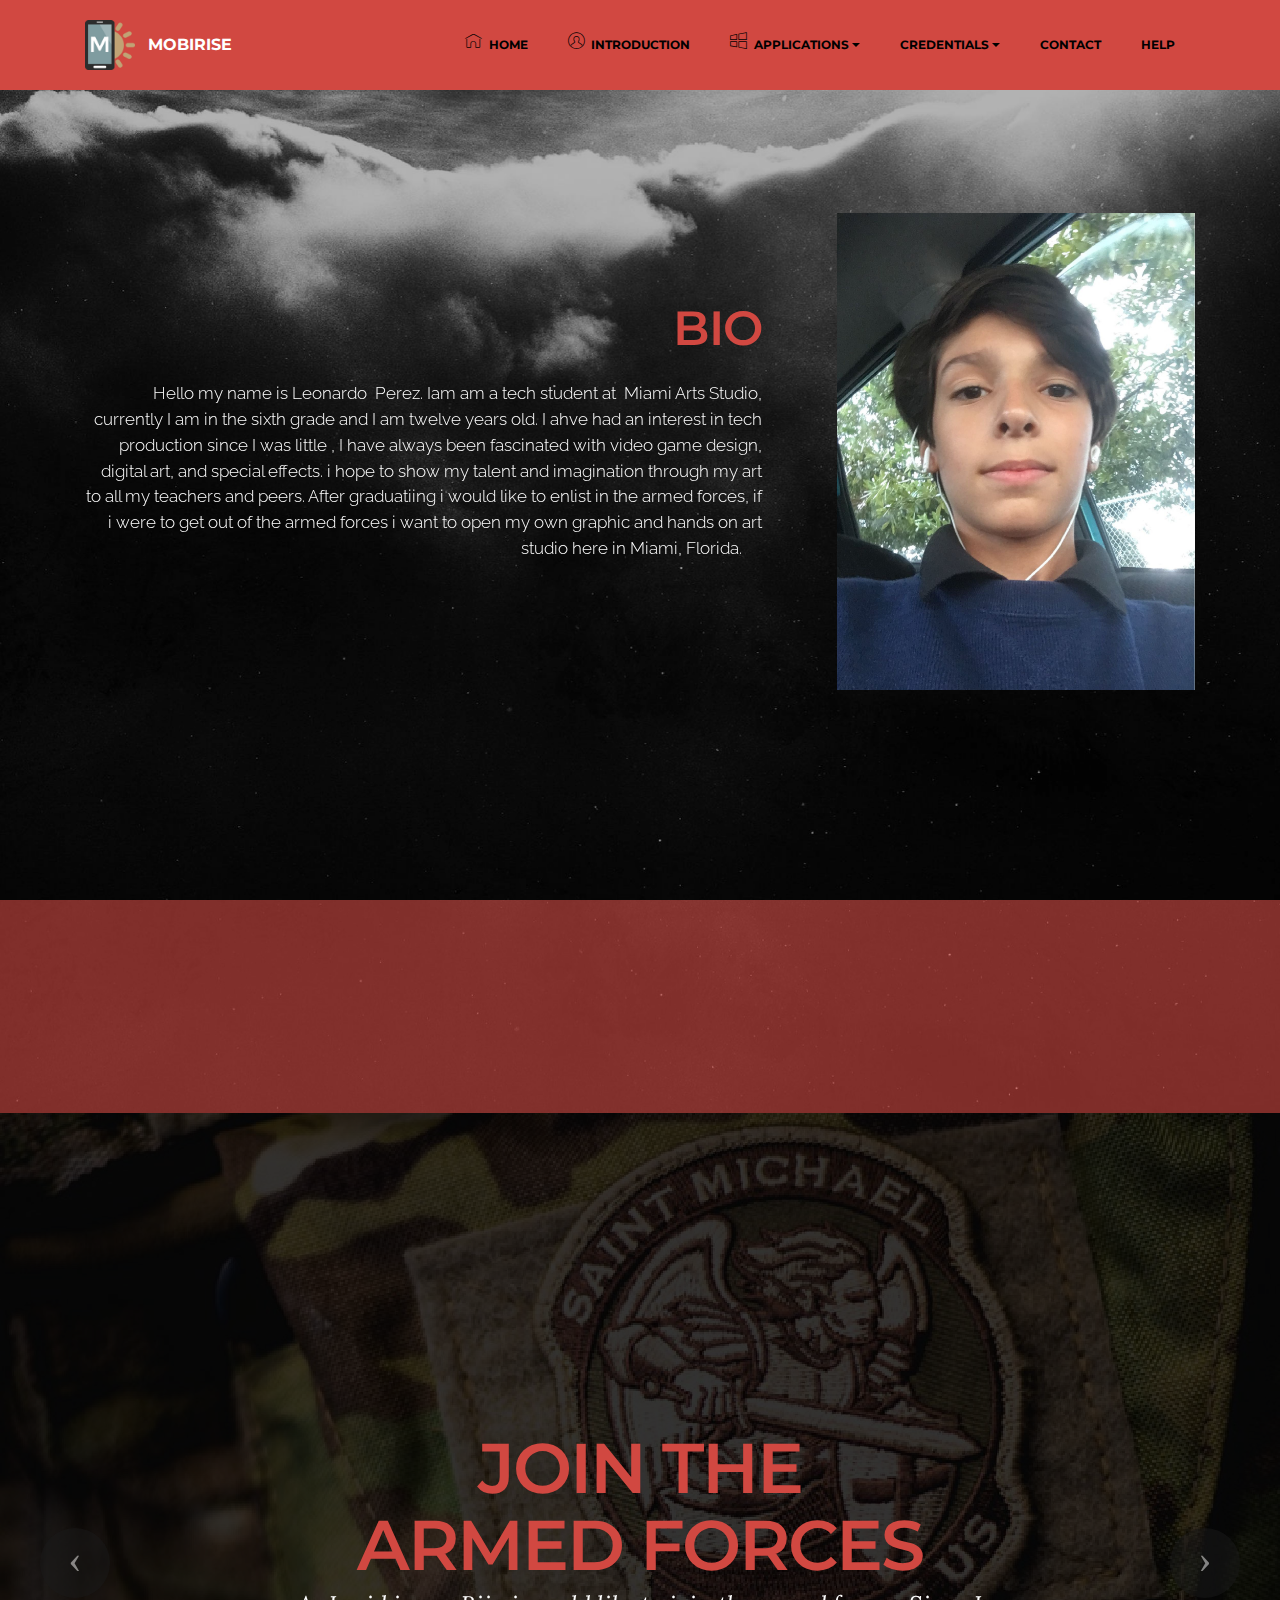
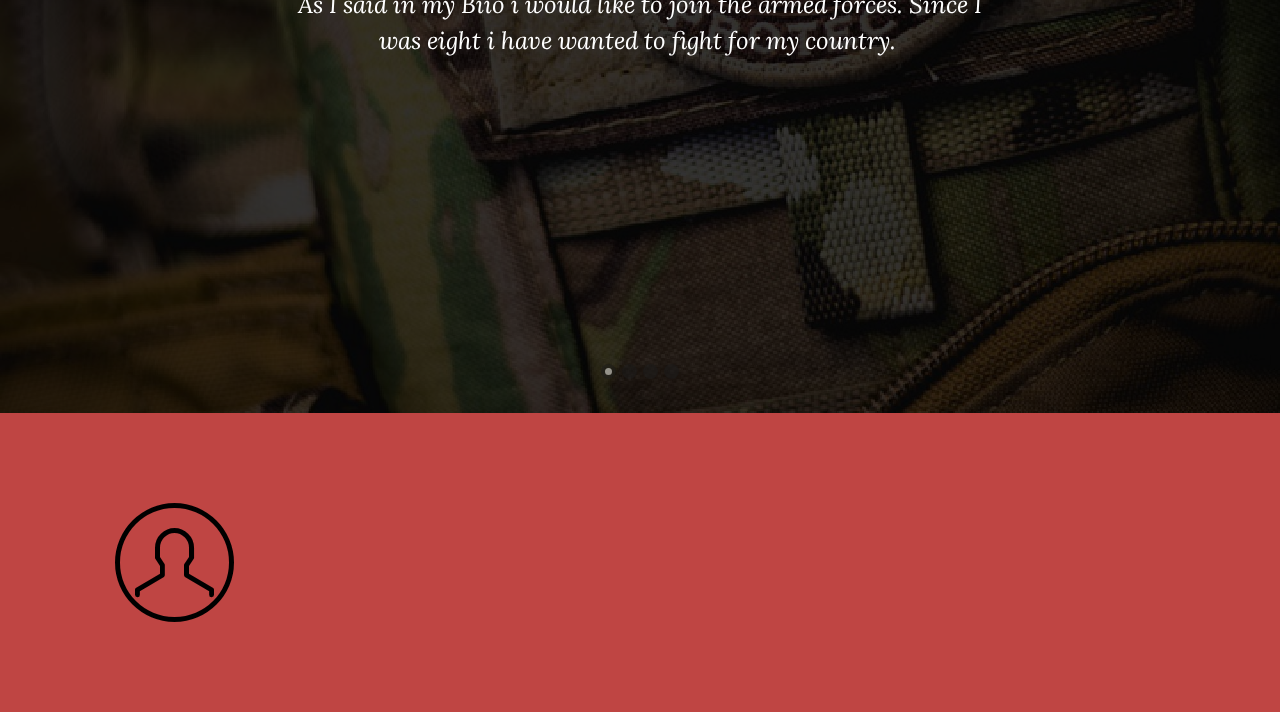
<file: index.html>
<!DOCTYPE html>
<html>
<head>
  <!-- Site made with Mobirise Website Builder v3.11.1, https://mobirise.com -->
  <meta charset="UTF-8">
  <meta http-equiv="X-UA-Compatible" content="IE=edge">
  <meta name="generator" content="Mobirise v3.11.1, mobirise.com">
  <meta name="viewport" content="width=device-width, initial-scale=1">
  <link rel="shortcut icon" href="assets/images/logo.png" type="image/x-icon">
  <meta name="description" content="">
  
  <link rel="stylesheet" href="https://fonts.googleapis.com/css?family=Lora:400,700,400italic,700italic&amp;subset=latin">
  <link rel="stylesheet" href="https://fonts.googleapis.com/css?family=Montserrat:400,700">
  <link rel="stylesheet" href="https://fonts.googleapis.com/css?family=Raleway:100,100i,200,200i,300,300i,400,400i,500,500i,600,600i,700,700i,800,800i,900,900i">
  <link rel="stylesheet" href="assets/bootstrap-material-design-font/css/material.css">
  <link rel="stylesheet" href="assets/web/assets/mobirise-icons/mobirise-icons.css">
  <link rel="stylesheet" href="assets/et-line-font-plugin/style.css">
  <link rel="stylesheet" href="assets/tether/tether.min.css">
  <link rel="stylesheet" href="assets/bootstrap/css/bootstrap.min.css">
  <link rel="stylesheet" href="assets/dropdown/css/style.css">
  <link rel="stylesheet" href="assets/animate.css/animate.min.css">
  <link rel="stylesheet" href="assets/theme/css/style.css">
  <link rel="stylesheet" href="assets/mobirise/css/mbr-additional.css" type="text/css">
  
  
  
</head>
<body>
<section id="ext_menu-0">

    <nav class="navbar navbar-dropdown navbar-fixed-top">
        <div class="container">

            <div class="mbr-table">
                <div class="mbr-table-cell">

                    <div class="navbar-brand">
                        <a href="https://mobirise.com" class="navbar-logo"><img src="assets/images/logo.png" alt="Mobirise"></a>
                        <a class="navbar-caption" href="https://mobirise.com">MOBIRISE</a>
                    </div>

                </div>
                <div class="mbr-table-cell">

                    <button class="navbar-toggler pull-xs-right hidden-md-up" type="button" data-toggle="collapse" data-target="#exCollapsingNavbar">
                        <div class="hamburger-icon"></div>
                    </button>

                    <ul class="nav-dropdown collapse pull-xs-right nav navbar-nav navbar-toggleable-sm" id="exCollapsingNavbar"><li class="nav-item"><a class="nav-link link" href="page1.html"><span class="mbri-home mbr-iconfont mbr-iconfont-btn"></span>HOME</a></li><li class="nav-item"><a class="nav-link link" href="index.html"><span class="mbri-user mbr-iconfont mbr-iconfont-btn"></span>INTRODUCTION</a></li><li class="nav-item dropdown"><a class="nav-link link dropdown-toggle" href="https://mobirise.com/" data-toggle="dropdown-submenu" aria-expanded="false"><span class="mbri-windows mbr-iconfont mbr-iconfont-btn"></span>APPLICATIONS</a><div class="dropdown-menu"><a class="dropdown-item" href="#"><span class="etl-icon icon-pictures mbr-iconfont mbr-iconfont-btn"></span>Adobe Photoshop</a><a class="dropdown-item" href="#"><span class="mbri-website-theme mbr-iconfont mbr-iconfont-btn"></span>Adobe Illustrator</a><div class="dropdown"><a class="dropdown-item dropdown-toggle" href="#" data-toggle="dropdown-submenu" aria-expanded="false"><span class="mbri-print mbr-iconfont mbr-iconfont-btn"></span>Office Suite</a><div class="dropdown-menu dropdown-submenu"><div class="dropdown"><a class="dropdown-item dropdown-toggle" href="#" data-toggle="dropdown-submenu" aria-expanded="false">Microsoft Word</a><div class="dropdown-menu dropdown-submenu"><a class="dropdown-item" href="#">DiscussIt 6</a></div></div><a class="dropdown-item" href="#" aria-expanded="false">Powerpoint</a></div></div><a class="dropdown-item" href="#"><span class="mbri-desctop mbr-iconfont mbr-iconfont-btn"></span>123D</a></div></li><li class="nav-item dropdown"><a class="nav-link link dropdown-toggle" href="https://mobirise.com/" data-toggle="dropdown-submenu">CREDENTIALS</a><div class="dropdown-menu"><a class="dropdown-item" href="#">Adobe Potoshop</a></div></li><li class="nav-item"><a class="nav-link link" href="https://mobirise.com/">CONTACT</a></li><li class="nav-item"><a class="nav-link link" href="https://mobirise.com/">HELP</a></li></ul>
                    <button hidden="" class="navbar-toggler navbar-close" type="button" data-toggle="collapse" data-target="#exCollapsingNavbar">
                        <div class="close-icon"></div>
                    </button>

                </div>
            </div>

        </div>
    </nav>

</section>

<section class="engine"><a rel="external" href="https://mobirise.com">Mobirise</a></section><section class="mbr-section mbr-section-hero mbr-section-full header2 mbr-parallax-background mbr-after-navbar" id="header2-4" style="background-image: url(assets/images/full-unsplash-uploads-1413152676137eccd463c-61606b7b-2000x1328.jpg);">

    <div class="mbr-overlay" style="opacity: 0.3; background-color: rgb(0, 0, 0);">
    </div>

    <div class="mbr-table mbr-table-full">
        <div class="mbr-table-cell">

            <div class="container">
                <div class="mbr-section row">
                    <div class="mbr-table-md-up">
                        
                        
                        

                        <div class="mbr-table-cell col-md-5 content-size text-xs-center text-md-right">

                            <h3 class="mbr-section-title display-2">BIO</h3>

                            <div class="mbr-section-text lead">
                                <p>Hello my name is Leonardo &nbsp;Perez. Iam am a tech student at &nbsp;Miami Arts Studio, currently I am in the sixth grade and I am twelve years old. I ahve had an interest in tech production since I was little , I have always been fascinated with video game design, digital art, and special effects. i hope to show my talent and imagination through my art to all my teachers and peers. After graduatiing i would like to enlist in the armed forces, if i were to get out of the armed forces i want to open my own graphic and hands on art studio here in Miami, Florida. &nbsp; &nbsp;&nbsp;</p>
                            </div>

                            

                        </div>
                        <div class="mbr-table-cell mbr-valign-top mbr-left-padding-md-up col-md-7 image-size" style="width: 38%;">
                            <div class="mbr-figure"><img src="assets/images/087-1400x1864.jpg"></div>
                        </div>

                    </div>
                </div>
            </div>

        </div>
    </div>

    

</section>

<section class="mbr-section article mbr-parallax-background" id="msg-box8-7" style="background-image: url(assets/images/full-unsplash-uploads-1413152676137eccd463c-61606b7b-2000x1328.jpg); padding-top: 80px; padding-bottom: 80px;">

    <div class="mbr-overlay" style="opacity: 0.6; background-color: rgb(209, 72, 65);">
    </div>
    <div class="container">
        <div class="row">
            <div class="col-md-8 col-md-offset-2 text-xs-center">
                <h3 class="mbr-section-title display-2">GOALS</h3>
                
                
            </div>
        </div>
    </div>

</section>

<section class="mbr-slider mbr-section mbr-section__container carousel slide mbr-section-nopadding" data-ride="carousel" data-keyboard="false" data-wrap="true" data-pause="false" data-interval="5000" id="slider-8">
    <div>
        <div>
            <div>
                <ol class="carousel-indicators">
                    <li data-app-prevent-settings="" data-target="#slider-8" data-slide-to="0" class="active"></li><li data-app-prevent-settings="" data-target="#slider-8" data-slide-to="1"></li><li data-app-prevent-settings="" data-target="#slider-8" data-slide-to="2"></li><li data-app-prevent-settings="" data-target="#slider-8" class="" data-slide-to="3"></li>
                </ol>
                <div class="carousel-inner" role="listbox">
                    <div class="mbr-section mbr-section-hero carousel-item dark center mbr-section-full active" data-bg-video-slide="false" style="background-image: url(assets/images/mbr-2000x3000.jpg);">
                        <div class="mbr-table-cell">
                            <div class="mbr-overlay" style="opacity: 0.8;"></div>
                            <div class="container-slide container">
                                
                                <div class="row">
                                    <div class="col-md-8 col-md-offset-2 text-xs-center">
                                        <h2 class="mbr-section-title display-1">JOIN THE<br> ARMED FORCES</h2>
                                        <p class="mbr-section-lead lead">As I said in my Biio i would like to join the armed forces. Since I was eight i have wanted to fight for my country.&nbsp;</p>

                                        
                                    </div>
                                </div>
                            </div>
                        </div>
                    </div><div class="mbr-section mbr-section-hero carousel-item dark center mbr-section-full" data-bg-video-slide="false" style="background-image: url(assets/images/mbr-2000x1347.jpg);">
                        <div class="mbr-table-cell">
                            <div class="mbr-overlay" style="opacity: 0.8;"></div>
                            <div class="container-slide container">
                                
                                <div class="row">
                                    <div class="col-md-8 col-md-offset-1">
                                        <h2 class="mbr-section-title display-1">CREATE MY OWN BUSINESS</h2>
                                        <p class="mbr-section-lead lead">After joining the armed forces I want to start my own art studiio here in Miami, Florida<br><br></p>

                                        
                                    </div>
                                </div>
                            </div>
                        </div>
                    </div><div class="mbr-section mbr-section-hero carousel-item dark center mbr-section-full" data-bg-video-slide="false" style="background-image: url(assets/images/mbr-2000x1334.jpg);">
                        <div class="mbr-table-cell">
                            <div class="mbr-overlay" style="opacity: 0.8;"></div>
                            <div class="container-slide container">
                                
                                <div class="row">
                                    <div class="col-md-8 col-md-offset-3 text-xs-right">
                                        <h2 class="mbr-section-title display-1">CREATE MY <br>OWN CARS&nbsp;</h2>
                                        <p class="mbr-section-lead lead">I &nbsp;have always been a fan of cars and motorcicles. Since I was samll I have wanted to take old cars and make them better</p>

                                        
                                    </div>
                                </div>
                            </div>
                        </div>
                    </div><div class="mbr-section mbr-section-hero carousel-item dark center mbr-section-full" data-bg-video-slide="false" style="background-image: url(assets/images/mbr-2-2000x1333.jpg);">
                        <div class="mbr-table-cell">
                            <div class="mbr-overlay" style="opacity: 0.8;"></div>
                            <div class="container-slide container">
                                
                                <div class="row">
                                    <div class="col-md-8 col-md-offset-2 text-xs-center">
                                        <h2 class="mbr-section-title display-1">BUILD COMPUTERS AFTER RETIRMENT&nbsp;</h2>
                                        <p class="mbr-section-lead lead">After retirement i would love to keep working on computers i want to know all about them even if it means to build them from scratch</p>

                                        
                                    </div>
                                </div>
                            </div>
                        </div>
                    </div>
                </div>

                <a data-app-prevent-settings="" class="left carousel-control" role="button" data-slide="prev" href="#slider-8">
                    <span class="icon-prev" aria-hidden="true"></span>
                    <span class="sr-only">Previous</span>
                </a>
                <a data-app-prevent-settings="" class="right carousel-control" role="button" data-slide="next" href="#slider-8">
                    <span class="icon-next" aria-hidden="true"></span>
                    <span class="sr-only">Next</span>
                </a>
            </div>
        </div>
    </div>
</section>

<section class="mbr-section mbr-section-md-padding mbr-footer footer1 mbr-parallax-background" id="contacts1-3" style="background-image: url(assets/images/full-unsplash-photo-1476813001184-9044d31e0ad1-2000x1333.jpg); padding-top: 90px; padding-bottom: 90px;">
    <div class="mbr-overlay" style="opacity: 0.9; background-color: rgb(184, 49, 47);"></div>
    <div class="container">
        <div class="row">
            <div class="mbr-footer-content col-xs-12 col-md-3">
                <div><span class="mbri-user mbr-iconfont mbr-iconfont-contacts1" style="color: rgb(0, 0, 0);"></span></div>
            </div>
            <div class="mbr-footer-content col-xs-12 col-md-3">
                <p><strong>Address</strong><br>
1234 Street Name<br>
City, AA 99999</p>
            </div>
            <div class="mbr-footer-content col-xs-12 col-md-3">
                <p><strong>Contacts</strong><br>
Email: gsuper324@gmail.com<br>
Phone: +1 (305)-790-1039<br><br></p>
            </div>
            <div class="mbr-footer-content col-xs-12 col-md-3">
                <p></p>
            </div>

        </div>
    </div>
</section>


  <script src="assets/web/assets/jquery/jquery.min.js"></script>
  <script src="assets/tether/tether.min.js"></script>
  <script src="assets/bootstrap/js/bootstrap.min.js"></script>
  <script src="assets/smooth-scroll/SmoothScroll.js"></script>
  <script src="assets/dropdown/js/script.min.js"></script>
  <script src="assets/touchSwipe/jquery.touchSwipe.min.js"></script>
  <script src="assets/viewportChecker/jquery.viewportchecker.js"></script>
  <script src="assets/jarallax/jarallax.js"></script>
  <script src="assets/bootstrap-carousel-swipe/bootstrap-carousel-swipe.js"></script>
  <script src="assets/theme/js/script.js"></script>
  
  
  <input name="animation" type="hidden">
  </body>
</html>
</file>
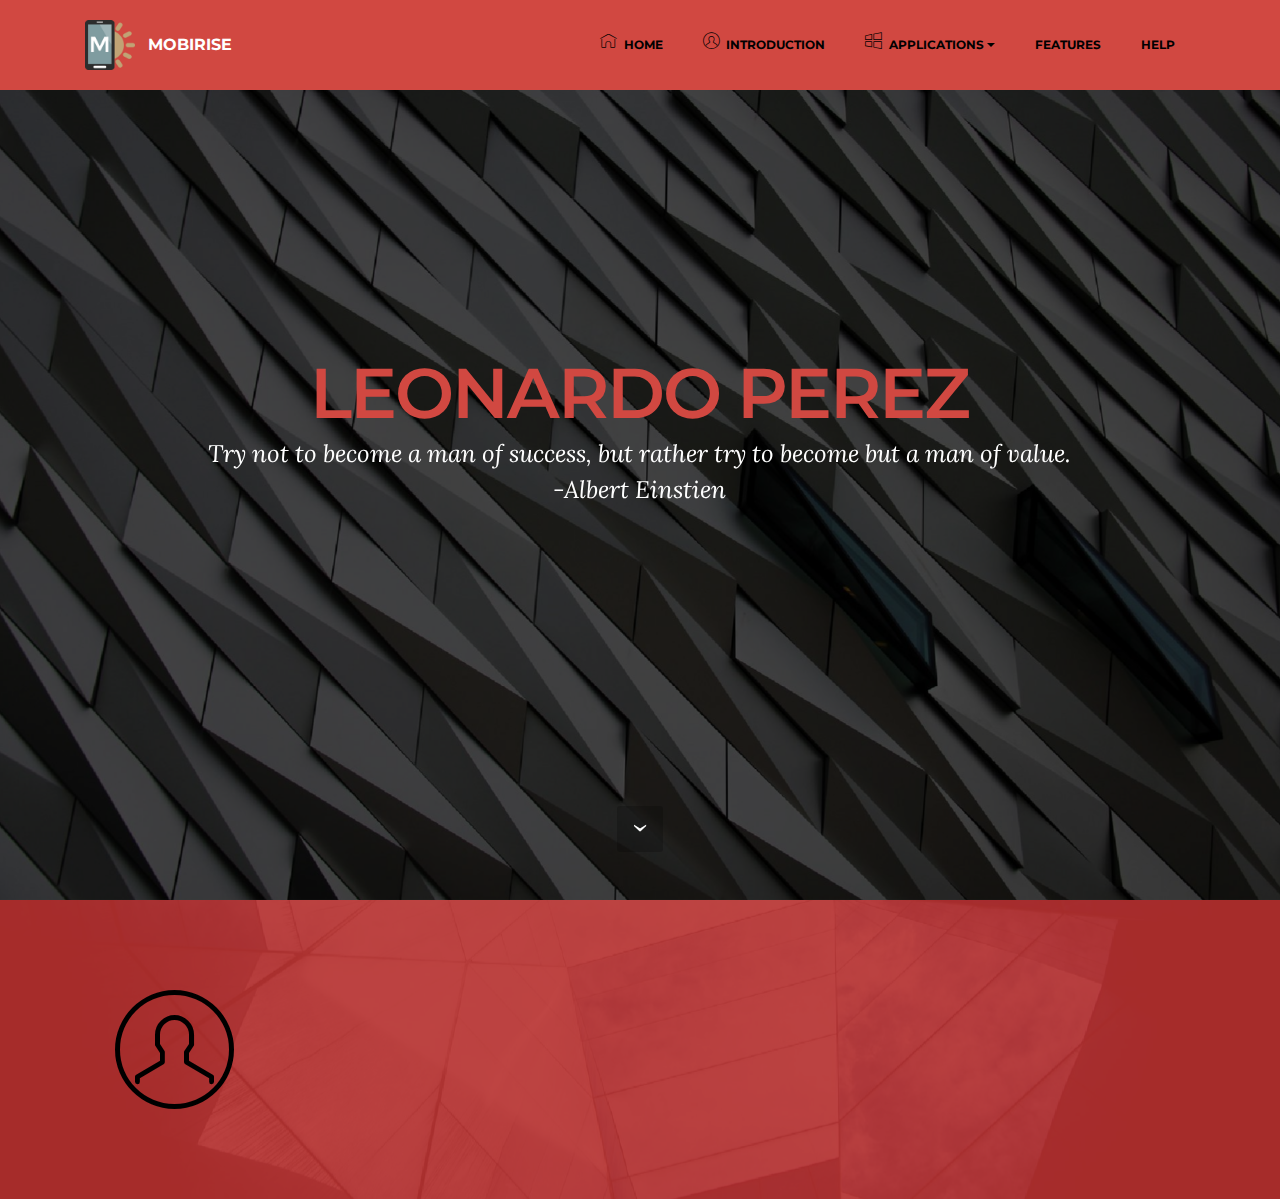
<file: page1.html>
<!DOCTYPE html>
<html>
<head>
  <!-- Site made with Mobirise Website Builder v3.11.1, https://mobirise.com -->
  <meta charset="UTF-8">
  <meta http-equiv="X-UA-Compatible" content="IE=edge">
  <meta name="generator" content="Mobirise v3.11.1, mobirise.com">
  <meta name="viewport" content="width=device-width, initial-scale=1">
  <link rel="shortcut icon" href="assets/images/logo.png" type="image/x-icon">
  <meta name="description" content="">
  
  <link rel="stylesheet" href="https://fonts.googleapis.com/css?family=Lora:400,700,400italic,700italic&amp;subset=latin">
  <link rel="stylesheet" href="https://fonts.googleapis.com/css?family=Montserrat:400,700">
  <link rel="stylesheet" href="https://fonts.googleapis.com/css?family=Raleway:100,100i,200,200i,300,300i,400,400i,500,500i,600,600i,700,700i,800,800i,900,900i">
  <link rel="stylesheet" href="assets/bootstrap-material-design-font/css/material.css">
  <link rel="stylesheet" href="assets/web/assets/mobirise-icons/mobirise-icons.css">
  <link rel="stylesheet" href="assets/et-line-font-plugin/style.css">
  <link rel="stylesheet" href="assets/tether/tether.min.css">
  <link rel="stylesheet" href="assets/bootstrap/css/bootstrap.min.css">
  <link rel="stylesheet" href="assets/dropdown/css/style.css">
  <link rel="stylesheet" href="assets/animate.css/animate.min.css">
  <link rel="stylesheet" href="assets/theme/css/style.css">
  <link rel="stylesheet" href="assets/mobirise/css/mbr-additional.css" type="text/css">
  
  
  
</head>
<body>
<section id="ext_menu-1">

    <nav class="navbar navbar-dropdown navbar-fixed-top">
        <div class="container">

            <div class="mbr-table">
                <div class="mbr-table-cell">

                    <div class="navbar-brand">
                        <a href="https://mobirise.com" class="navbar-logo"><img src="assets/images/logo.png" alt="Mobirise"></a>
                        <a class="navbar-caption" href="https://mobirise.com">MOBIRISE</a>
                    </div>

                </div>
                <div class="mbr-table-cell">

                    <button class="navbar-toggler pull-xs-right hidden-md-up" type="button" data-toggle="collapse" data-target="#exCollapsingNavbar">
                        <div class="hamburger-icon"></div>
                    </button>

                    <ul class="nav-dropdown collapse pull-xs-right nav navbar-nav navbar-toggleable-sm" id="exCollapsingNavbar"><li class="nav-item"><a class="nav-link link" href="page1.html"><span class="mbri-home mbr-iconfont mbr-iconfont-btn"></span>HOME</a></li><li class="nav-item"><a class="nav-link link" href="index.html"><span class="mbri-user mbr-iconfont mbr-iconfont-btn"></span>INTRODUCTION</a></li><li class="nav-item dropdown"><a class="nav-link link dropdown-toggle" href="https://mobirise.com/" data-toggle="dropdown-submenu" aria-expanded="false"><span class="mbri-windows mbr-iconfont mbr-iconfont-btn"></span>APPLICATIONS</a><div class="dropdown-menu"><a class="dropdown-item" href="#"><span class="etl-icon icon-pictures mbr-iconfont mbr-iconfont-btn"></span>Adobe Photoshop</a><a class="dropdown-item" href="#"><span class="mbri-website-theme mbr-iconfont mbr-iconfont-btn"></span>Adobe Illustrator</a><div class="dropdown"><a class="dropdown-item dropdown-toggle" href="#" data-toggle="dropdown-submenu" aria-expanded="false"><span class="mbri-print mbr-iconfont mbr-iconfont-btn"></span>Office Suite</a><div class="dropdown-menu dropdown-submenu"><div class="dropdown"><a class="dropdown-item dropdown-toggle" href="#" data-toggle="dropdown-submenu" aria-expanded="false">Microsoft Word</a><div class="dropdown-menu dropdown-submenu"><a class="dropdown-item" href="#">DiscussIt 6</a></div></div><a class="dropdown-item" href="#" aria-expanded="false">Powerpoint</a></div></div><a class="dropdown-item" href="#"><span class="mbri-desctop mbr-iconfont mbr-iconfont-btn"></span>123D</a></div></li><li class="nav-item"><a class="nav-link link" href="https://mobirise.com/">FEATURES</a></li><li class="nav-item"><a class="nav-link link" href="https://mobirise.com/">HELP</a></li></ul>
                    <button hidden="" class="navbar-toggler navbar-close" type="button" data-toggle="collapse" data-target="#exCollapsingNavbar">
                        <div class="close-icon"></div>
                    </button>

                </div>
            </div>

        </div>
    </nav>

</section>

<section class="engine"><a rel="external" href="https://mobirise.com">mobirise.com</a></section><section class="mbr-section mbr-section-hero mbr-section-full mbr-parallax-background mbr-section-with-arrow mbr-after-navbar" id="header1-2" style="background-image: url(assets/images/full-unsplash-photo-1470485661945-c52d58c91f51-2000x1333.jpg);">

    <div class="mbr-overlay" style="opacity: 0.7; background-color: rgb(0, 0, 0);"></div>

    <div class="mbr-table-cell">

        <div class="container">
            <div class="row">
                <div class="mbr-section col-md-10 col-md-offset-1 text-xs-center">

                    <h1 class="mbr-section-title display-1">LEONARDO PEREZ</h1>
                    <p class="mbr-section-lead lead">Try not to become a man of success, but rather try to become but a man of value.<br>-Albert Einstien</p>
                    
                </div>
            </div>
        </div>
    </div>

    <div class="mbr-arrow mbr-arrow-floating" aria-hidden="true"><a href="#contacts1-3"><i class="mbr-arrow-icon"></i></a></div>

</section>

<section class="mbr-section mbr-section-md-padding mbr-footer footer1 mbr-parallax-background" id="contacts1-3" style="background-image: url(assets/images/full-unsplash-photo-1476813001184-9044d31e0ad1-2000x1333.jpg); padding-top: 90px; padding-bottom: 90px;">
    <div class="mbr-overlay" style="opacity: 0.9; background-color: rgb(184, 49, 47);"></div>
    <div class="container">
        <div class="row">
            <div class="mbr-footer-content col-xs-12 col-md-3">
                <div><span class="mbri-user mbr-iconfont mbr-iconfont-contacts1" style="color: rgb(0, 0, 0);"></span></div>
            </div>
            <div class="mbr-footer-content col-xs-12 col-md-3">
                <p><strong>Address</strong><br>
1234 Street Name<br>
City, AA 99999</p>
            </div>
            <div class="mbr-footer-content col-xs-12 col-md-3">
                <p><strong>Contacts</strong><br>
Email: gsuper324@gmail.com<br>
Phone: +1 (305)-790-1039<br><br></p>
            </div>
            <div class="mbr-footer-content col-xs-12 col-md-3">
                <p></p>
            </div>

        </div>
    </div>
</section>


  <script src="assets/web/assets/jquery/jquery.min.js"></script>
  <script src="assets/tether/tether.min.js"></script>
  <script src="assets/bootstrap/js/bootstrap.min.js"></script>
  <script src="assets/smooth-scroll/SmoothScroll.js"></script>
  <script src="assets/dropdown/js/script.min.js"></script>
  <script src="assets/touchSwipe/jquery.touchSwipe.min.js"></script>
  <script src="assets/viewportChecker/jquery.viewportchecker.js"></script>
  <script src="assets/jarallax/jarallax.js"></script>
  <script src="assets/theme/js/script.js"></script>
  
  
  <input name="animation" type="hidden">
  </body>
</html>
</file>
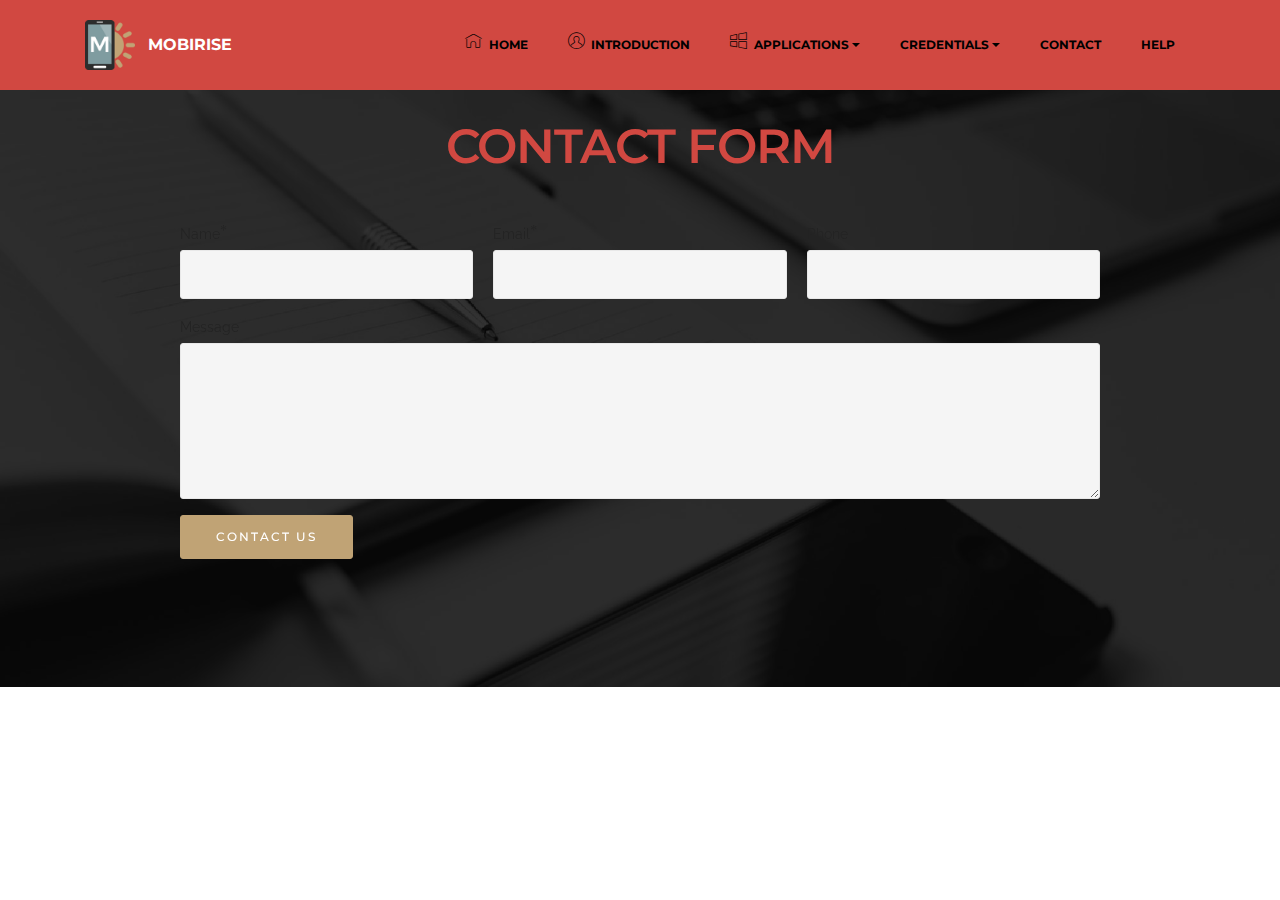
<file: page2.html>
<!DOCTYPE html>
<html>
<head>
  <!-- Site made with Mobirise Website Builder v3.11.1, https://mobirise.com -->
  <meta charset="UTF-8">
  <meta http-equiv="X-UA-Compatible" content="IE=edge">
  <meta name="generator" content="Mobirise v3.11.1, mobirise.com">
  <meta name="viewport" content="width=device-width, initial-scale=1">
  <link rel="shortcut icon" href="assets/images/logo.png" type="image/x-icon">
  <meta name="description" content="Web Site Generator Description">
  <title>Web Site Generator Title</title>
  <link rel="stylesheet" href="https://fonts.googleapis.com/css?family=Lora:400,700,400italic,700italic&amp;subset=latin">
  <link rel="stylesheet" href="https://fonts.googleapis.com/css?family=Montserrat:400,700">
  <link rel="stylesheet" href="https://fonts.googleapis.com/css?family=Raleway:100,100i,200,200i,300,300i,400,400i,500,500i,600,600i,700,700i,800,800i,900,900i">
  <link rel="stylesheet" href="assets/bootstrap-material-design-font/css/material.css">
  <link rel="stylesheet" href="assets/web/assets/mobirise-icons/mobirise-icons.css">
  <link rel="stylesheet" href="assets/et-line-font-plugin/style.css">
  <link rel="stylesheet" href="assets/tether/tether.min.css">
  <link rel="stylesheet" href="assets/bootstrap/css/bootstrap.min.css">
  <link rel="stylesheet" href="assets/dropdown/css/style.css">
  <link rel="stylesheet" href="assets/animate.css/animate.min.css">
  <link rel="stylesheet" href="assets/theme/css/style.css">
  <link rel="stylesheet" href="assets/mobirise/css/mbr-additional.css" type="text/css">
  
  
  
</head>
<body>
<section id="ext_menu-9">

    <nav class="navbar navbar-dropdown navbar-fixed-top">
        <div class="container">

            <div class="mbr-table">
                <div class="mbr-table-cell">

                    <div class="navbar-brand">
                        <a href="https://mobirise.com" class="navbar-logo"><img src="assets/images/logo.png" alt="Mobirise"></a>
                        <a class="navbar-caption" href="https://mobirise.com">MOBIRISE</a>
                    </div>

                </div>
                <div class="mbr-table-cell">

                    <button class="navbar-toggler pull-xs-right hidden-md-up" type="button" data-toggle="collapse" data-target="#exCollapsingNavbar">
                        <div class="hamburger-icon"></div>
                    </button>

                    <ul class="nav-dropdown collapse pull-xs-right nav navbar-nav navbar-toggleable-sm" id="exCollapsingNavbar"><li class="nav-item"><a class="nav-link link" href="page1.html"><span class="mbri-home mbr-iconfont mbr-iconfont-btn"></span>HOME</a></li><li class="nav-item"><a class="nav-link link" href="index.html"><span class="mbri-user mbr-iconfont mbr-iconfont-btn"></span>INTRODUCTION</a></li><li class="nav-item dropdown"><a class="nav-link link dropdown-toggle" href="https://mobirise.com/" data-toggle="dropdown-submenu" aria-expanded="false"><span class="mbri-windows mbr-iconfont mbr-iconfont-btn"></span>APPLICATIONS</a><div class="dropdown-menu"><a class="dropdown-item" href="#"><span class="etl-icon icon-pictures mbr-iconfont mbr-iconfont-btn"></span>Adobe Photoshop</a><a class="dropdown-item" href="#"><span class="mbri-website-theme mbr-iconfont mbr-iconfont-btn"></span>Adobe Illustrator</a><div class="dropdown"><a class="dropdown-item dropdown-toggle" href="#" data-toggle="dropdown-submenu" aria-expanded="false"><span class="mbri-print mbr-iconfont mbr-iconfont-btn"></span>Office Suite</a><div class="dropdown-menu dropdown-submenu"><div class="dropdown"><a class="dropdown-item dropdown-toggle" href="#" data-toggle="dropdown-submenu" aria-expanded="false">Microsoft Word</a><div class="dropdown-menu dropdown-submenu"><a class="dropdown-item" href="#">DiscussIt 6</a></div></div><a class="dropdown-item" href="#" aria-expanded="false">Powerpoint</a></div></div><a class="dropdown-item" href="#"><span class="mbri-desctop mbr-iconfont mbr-iconfont-btn"></span>123D</a></div></li><li class="nav-item dropdown"><a class="nav-link link dropdown-toggle" href="https://mobirise.com/" data-toggle="dropdown-submenu">CREDENTIALS</a><div class="dropdown-menu"><a class="dropdown-item" href="#">Adobe Potoshop</a></div></li><li class="nav-item"><a class="nav-link link" href="https://mobirise.com/">CONTACT</a></li><li class="nav-item"><a class="nav-link link" href="https://mobirise.com/">HELP</a></li></ul>
                    <button hidden="" class="navbar-toggler navbar-close" type="button" data-toggle="collapse" data-target="#exCollapsingNavbar">
                        <div class="close-icon"></div>
                    </button>

                </div>
            </div>

        </div>
    </nav>

</section>

<section class="engine"><a rel="external" href="https://mobirise.com">Web Maker</a></section><section class="mbr-section mbr-parallax-background mbr-after-navbar" id="form1-b" style="background-image: url(assets/images/mbr-3-2000x1333.jpg); padding-top: 120px; padding-bottom: 120px;">
    <div class="mbr-overlay" style="opacity: 0.8; background-color: rgb(0, 0, 0);">
    </div>
    <div class="mbr-section mbr-section__container mbr-section__container--middle">
        <div class="container">
            <div class="row">
                <div class="col-xs-12 text-xs-center">
                    <h3 class="mbr-section-title display-2">CONTACT FORM</h3>
                    <small class="mbr-section-subtitle"></small>
                </div>
            </div>
        </div>
    </div>
    <div class="mbr-section mbr-section-nopadding">
        <div class="container">
            <div class="row">
                <div class="col-xs-12 col-lg-10 col-lg-offset-1" data-form-type="formoid">


                    <div data-form-alert="true">
                        <div hidden="" data-form-alert-success="true" class="alert alert-form alert-success text-xs-center">Thanks for filling out form!</div>
                    </div>


                    <form action="https://mobirise.com/" method="post" data-form-title="CONTACT FORM">

                        <input type="hidden" value="qSQtznAeQ8VZEjOFfv/8h7hFm/xv3oyUQhRo4VHG7R67D8kHZis4r29Bj8kl6qLa6sMHYI6aFUzqjH/YNrT4xbGT3/jlxUdi0U8TzhH//F2Cz4QlZ/+g5wV6EFOPdFsP" data-form-email="true">

                        <div class="row row-sm-offset">

                            <div class="col-xs-12 col-md-4">
                                <div class="form-group">
                                    <label class="form-control-label" for="form1-b-name">Name<span class="form-asterisk">*</span></label>
                                    <input type="text" class="form-control" name="name" required="" data-form-field="Name" id="form1-b-name">
                                </div>
                            </div>

                            <div class="col-xs-12 col-md-4">
                                <div class="form-group">
                                    <label class="form-control-label" for="form1-b-email">Email<span class="form-asterisk">*</span></label>
                                    <input type="email" class="form-control" name="email" required="" data-form-field="Email" id="form1-b-email">
                                </div>
                            </div>

                            <div class="col-xs-12 col-md-4">
                                <div class="form-group">
                                    <label class="form-control-label" for="form1-b-phone">Phone</label>
                                    <input type="tel" class="form-control" name="phone" data-form-field="Phone" id="form1-b-phone">
                                </div>
                            </div>

                        </div>

                        <div class="form-group">
                            <label class="form-control-label" for="form1-b-message">Message</label>
                            <textarea class="form-control" name="message" rows="7" data-form-field="Message" id="form1-b-message"></textarea>
                        </div>

                        <div><button type="submit" class="btn btn-primary">CONTACT US</button></div>

                    </form>
                </div>
            </div>
        </div>
    </div>
</section>


  <script src="assets/web/assets/jquery/jquery.min.js"></script>
  <script src="assets/tether/tether.min.js"></script>
  <script src="assets/bootstrap/js/bootstrap.min.js"></script>
  <script src="assets/smooth-scroll/SmoothScroll.js"></script>
  <script src="assets/dropdown/js/script.min.js"></script>
  <script src="assets/touchSwipe/jquery.touchSwipe.min.js"></script>
  <script src="assets/viewportChecker/jquery.viewportchecker.js"></script>
  <script src="assets/jarallax/jarallax.js"></script>
  <script src="assets/theme/js/script.js"></script>
  <script src="assets/formoid/formoid.min.js"></script>
  
  
  <input name="animation" type="hidden">
  </body>
</html>
</file>
<file: assets/bootstrap-material-design-font/css/material.css>
@font-face {
  font-family: 'Material-Design-Icons';
  src: url('../fonts/Material-Design-Icons.eot?3ocs8m');
  src: url('../fonts/Material-Design-Icons.eot?#iefix3ocs8m') format('embedded-opentype'), url('../fonts/Material-Design-Icons.woff?3ocs8m') format('woff'), url('../fonts/Material-Design-Icons.ttf?3ocs8m') format('truetype'), url('../fonts/Material-Design-Icons.svg?3ocs8m#Material-Design-Icons') format('svg');
  font-weight: normal;
  font-style: normal;
}
[class^="mdi-"],
[class*="mdi-"] {
  speak: none;
  display: inline-block;
  font-style: normal;
  font-variant:normal;
  font-weight:normal;
  /*font-size:24px;*/
  line-height:1;
  font-family:'Material-Design-Icons' !important;
  text-rendering: auto;
  
  -webkit-font-smoothing: antialiased;
  -moz-osx-font-smoothing: grayscale;
  -webkit-transform: translate(0, 0);
      -ms-transform: translate(0, 0);
          transform: translate(0, 0);
}
[class^="mdi-"]:before,
[class*="mdi-"]:before {
  display: inline-block;
  speak: none;
  text-decoration: inherit;
}
[class^="mdi-"].pull-left,
[class*="mdi-"].pull-left {
  margin-right: .3em;
}
[class^="mdi-"].pull-right,
[class*="mdi-"].pull-right {
  margin-left: .3em;
}
[class^="mdi-"].mdi-lg:before,
[class*="mdi-"].mdi-lg:before,
[class^="mdi-"].mdi-lg:after,
[class*="mdi-"].mdi-lg:after {
  font-size: 1.33333333em;
  line-height: 0.75em;
  vertical-align: -15%;
}
[class^="mdi-"].mdi-2x:before,
[class*="mdi-"].mdi-2x:before,
[class^="mdi-"].mdi-2x:after,
[class*="mdi-"].mdi-2x:after {
  font-size: 2em;
}
[class^="mdi-"].mdi-3x:before,
[class*="mdi-"].mdi-3x:before,
[class^="mdi-"].mdi-3x:after,
[class*="mdi-"].mdi-3x:after {
  font-size: 3em;
}
[class^="mdi-"].mdi-4x:before,
[class*="mdi-"].mdi-4x:before,
[class^="mdi-"].mdi-4x:after,
[class*="mdi-"].mdi-4x:after {
  font-size: 4em;
}
[class^="mdi-"].mdi-5x:before,
[class*="mdi-"].mdi-5x:before,
[class^="mdi-"].mdi-5x:after,
[class*="mdi-"].mdi-5x:after {
  font-size: 5em;
}
[class^="mdi-device-signal-cellular-"]:after,
[class^="mdi-device-battery-"]:after,
[class^="mdi-device-battery-charging-"]:after,
[class^="mdi-device-signal-cellular-connected-no-internet-"]:after,
[class^="mdi-device-signal-wifi-"]:after,
[class^="mdi-device-signal-wifi-statusbar-not-connected"]:after,
.mdi-device-network-wifi:after {
  opacity: .3;
  position: absolute;
  left: 0;
  top: 0;
  z-index: 1;
  display: inline-block;
  speak: none;
  text-decoration: inherit;
}
[class^="mdi-device-signal-cellular-"]:after {
  content: "\e758";
}
[class^="mdi-device-battery-"]:after {
  content: "\e735";
}
[class^="mdi-device-battery-charging-"]:after {
  content: "\e733";
}
[class^="mdi-device-signal-cellular-connected-no-internet-"]:after {
  content: "\e75d";
}
[class^="mdi-device-signal-wifi-"]:after,
.mdi-device-network-wifi:after {
  content: "\e765";
}
[class^="mdi-device-signal-wifi-statusbasr-not-connected"]:after {
  content: "\e8f7";
}
.mdi-device-signal-cellular-off:after,
.mdi-device-signal-cellular-null:after,
.mdi-device-signal-cellular-no-sim:after,
.mdi-device-signal-wifi-off:after,
.mdi-device-signal-wifi-4-bar:after,
.mdi-device-signal-cellular-4-bar:after,
.mdi-device-battery-alert:after,
.mdi-device-signal-cellular-connected-no-internet-4-bar:after,
.mdi-device-battery-std:after,
.mdi-device-battery-full .mdi-device-battery-unknown:after {
  content: "";
}
.mdi-fw {
  width: 1.28571429em;
  text-align: center;
}
.mdi-ul {
  padding-left: 0;
  margin-left: 2.14285714em;
  list-style-type: none;
}
.mdi-ul > li {
  position: relative;
}
.mdi-li {
  position: absolute;
  left: -2.14285714em;
  width: 2.14285714em;
  top: 0.14285714em;
  text-align: center;
}
.mdi-li.mdi-lg {
  left: -1.85714286em;
}
.mdi-border {
  padding: .2em .25em .15em;
  border: solid 0.08em #eeeeee;
  border-radius: .1em;
}
.mdi-spin {
  -webkit-animation: mdi-spin 2s infinite linear;
  animation: mdi-spin 2s infinite linear;
  -webkit-transform-origin: 50% 50%;
  -ms-transform-origin: 50% 50%;
      transform-origin: 50% 50%;
}
.mdi-pulse {
  -webkit-animation: mdi-spin 1s steps(8) infinite;
  animation: mdi-spin 1s steps(8) infinite;
  -webkit-transform-origin: 50% 50%;
  -ms-transform-origin: 50% 50%;
      transform-origin: 50% 50%;
}
@-webkit-keyframes mdi-spin {
  0% {
    -webkit-transform: rotate(0deg);
    transform: rotate(0deg);
  }
  100% {
    -webkit-transform: rotate(359deg);
    transform: rotate(359deg);
  }
}
@keyframes mdi-spin {
  0% {
    -webkit-transform: rotate(0deg);
    transform: rotate(0deg);
  }
  100% {
    -webkit-transform: rotate(359deg);
    transform: rotate(359deg);
  }
}
.mdi-rotate-90 {
  filter: progid:DXImageTransform.Microsoft.BasicImage(rotation=1);
  -webkit-transform: rotate(90deg);
  -ms-transform: rotate(90deg);
  transform: rotate(90deg);
}
.mdi-rotate-180 {
  filter: progid:DXImageTransform.Microsoft.BasicImage(rotation=2);
  -webkit-transform: rotate(180deg);
  -ms-transform: rotate(180deg);
  transform: rotate(180deg);
}
.mdi-rotate-270 {
  filter: progid:DXImageTransform.Microsoft.BasicImage(rotation=3);
  -webkit-transform: rotate(270deg);
  -ms-transform: rotate(270deg);
  transform: rotate(270deg);
}
.mdi-flip-horizontal {
  filter: progid:DXImageTransform.Microsoft.BasicImage(rotation=0, mirror=1);
  -webkit-transform: scale(-1, 1);
  -ms-transform: scale(-1, 1);
  transform: scale(-1, 1);
}
.mdi-flip-vertical {
  filter: progid:DXImageTransform.Microsoft.BasicImage(rotation=2, mirror=1);
  -webkit-transform: scale(1, -1);
  -ms-transform: scale(1, -1);
  transform: scale(1, -1);
}
:root .mdi-rotate-90,
:root .mdi-rotate-180,
:root .mdi-rotate-270,
:root .mdi-flip-horizontal,
:root .mdi-flip-vertical {
  -webkit-filter: none;
          filter: none;
}
.mdi-stack {
  position: relative;
  display: inline-block;
  width: 2em;
  height: 2em;
  line-height: 2em;
  vertical-align: middle;
}
.mdi-stack-1x,
.mdi-stack-2x {
  position: absolute;
  left: 0;
  width: 100%;
  text-align: center;
}
.mdi-stack-1x {
  line-height: inherit;
}
.mdi-stack-2x {
  font-size: 2em;
}
.mdi-inverse {
  color: #ffffff;
}
/* Start Icons */
.mdi-action-3d-rotation:before {
  content: "\e600";
}
.mdi-action-accessibility:before {
  content: "\e601";
}
.mdi-action-account-balance-wallet:before {
  content: "\e602";
}
.mdi-action-account-balance:before {
  content: "\e603";
}
.mdi-action-account-box:before {
  content: "\e604";
}
.mdi-action-account-child:before {
  content: "\e605";
}
.mdi-action-account-circle:before {
  content: "\e606";
}
.mdi-action-add-shopping-cart:before {
  content: "\e607";
}
.mdi-action-alarm-add:before {
  content: "\e608";
}
.mdi-action-alarm-off:before {
  content: "\e609";
}
.mdi-action-alarm-on:before {
  content: "\e60a";
}
.mdi-action-alarm:before {
  content: "\e60b";
}
.mdi-action-android:before {
  content: "\e60c";
}
.mdi-action-announcement:before {
  content: "\e60d";
}
.mdi-action-aspect-ratio:before {
  content: "\e60e";
}
.mdi-action-assessment:before {
  content: "\e60f";
}
.mdi-action-assignment-ind:before {
  content: "\e610";
}
.mdi-action-assignment-late:before {
  content: "\e611";
}
.mdi-action-assignment-return:before {
  content: "\e612";
}
.mdi-action-assignment-returned:before {
  content: "\e613";
}
.mdi-action-assignment-turned-in:before {
  content: "\e614";
}
.mdi-action-assignment:before {
  content: "\e615";
}
.mdi-action-autorenew:before {
  content: "\e616";
}
.mdi-action-backup:before {
  content: "\e617";
}
.mdi-action-book:before {
  content: "\e618";
}
.mdi-action-bookmark-outline:before {
  content: "\e619";
}
.mdi-action-bookmark:before {
  content: "\e61a";
}
.mdi-action-bug-report:before {
  content: "\e61b";
}
.mdi-action-cached:before {
  content: "\e61c";
}
.mdi-action-check-circle:before {
  content: "\e61d";
}
.mdi-action-class:before {
  content: "\e61e";
}
.mdi-action-credit-card:before {
  content: "\e61f";
}
.mdi-action-dashboard:before {
  content: "\e620";
}
.mdi-action-delete:before {
  content: "\e621";
}
.mdi-action-description:before {
  content: "\e622";
}
.mdi-action-dns:before {
  content: "\e623";
}
.mdi-action-done-all:before {
  content: "\e624";
}
.mdi-action-done:before {
  content: "\e625";
}
.mdi-action-event:before {
  content: "\e626";
}
.mdi-action-exit-to-app:before {
  content: "\e627";
}
.mdi-action-explore:before {
  content: "\e628";
}
.mdi-action-extension:before {
  content: "\e629";
}
.mdi-action-face-unlock:before {
  content: "\e62a";
}
.mdi-action-favorite-outline:before {
  content: "\e62b";
}
.mdi-action-favorite:before {
  content: "\e62c";
}
.mdi-action-find-in-page:before {
  content: "\e62d";
}
.mdi-action-find-replace:before {
  content: "\e62e";
}
.mdi-action-flip-to-back:before {
  content: "\e62f";
}
.mdi-action-flip-to-front:before {
  content: "\e630";
}
.mdi-action-get-app:before {
  content: "\e631";
}
.mdi-action-grade:before {
  content: "\e632";
}
.mdi-action-group-work:before {
  content: "\e633";
}
.mdi-action-help:before {
  content: "\e634";
}
.mdi-action-highlight-remove:before {
  content: "\e635";
}
.mdi-action-history:before {
  content: "\e636";
}
.mdi-action-home:before {
  content: "\e637";
}
.mdi-action-https:before {
  content: "\e638";
}
.mdi-action-info-outline:before {
  content: "\e639";
}
.mdi-action-info:before {
  content: "\e63a";
}
.mdi-action-input:before {
  content: "\e63b";
}
.mdi-action-invert-colors:before {
  content: "\e63c";
}
.mdi-action-label-outline:before {
  content: "\e63d";
}
.mdi-action-label:before {
  content: "\e63e";
}
.mdi-action-language:before {
  content: "\e63f";
}
.mdi-action-launch:before {
  content: "\e640";
}
.mdi-action-list:before {
  content: "\e641";
}
.mdi-action-lock-open:before {
  content: "\e642";
}
.mdi-action-lock-outline:before {
  content: "\e643";
}
.mdi-action-lock:before {
  content: "\e644";
}
.mdi-action-loyalty:before {
  content: "\e645";
}
.mdi-action-markunread-mailbox:before {
  content: "\e646";
}
.mdi-action-note-add:before {
  content: "\e647";
}
.mdi-action-open-in-browser:before {
  content: "\e648";
}
.mdi-action-open-in-new:before {
  content: "\e649";
}
.mdi-action-open-with:before {
  content: "\e64a";
}
.mdi-action-pageview:before {
  content: "\e64b";
}
.mdi-action-payment:before {
  content: "\e64c";
}
.mdi-action-perm-camera-mic:before {
  content: "\e64d";
}
.mdi-action-perm-contact-cal:before {
  content: "\e64e";
}
.mdi-action-perm-data-setting:before {
  content: "\e64f";
}
.mdi-action-perm-device-info:before {
  content: "\e650";
}
.mdi-action-perm-identity:before {
  content: "\e651";
}
.mdi-action-perm-media:before {
  content: "\e652";
}
.mdi-action-perm-phone-msg:before {
  content: "\e653";
}
.mdi-action-perm-scan-wifi:before {
  content: "\e654";
}
.mdi-action-picture-in-picture:before {
  content: "\e655";
}
.mdi-action-polymer:before {
  content: "\e656";
}
.mdi-action-print:before {
  content: "\e657";
}
.mdi-action-query-builder:before {
  content: "\e658";
}
.mdi-action-question-answer:before {
  content: "\e659";
}
.mdi-action-receipt:before {
  content: "\e65a";
}
.mdi-action-redeem:before {
  content: "\e65b";
}
.mdi-action-reorder:before {
  content: "\e65c";
}
.mdi-action-report-problem:before {
  content: "\e65d";
}
.mdi-action-restore:before {
  content: "\e65e";
}
.mdi-action-room:before {
  content: "\e65f";
}
.mdi-action-schedule:before {
  content: "\e660";
}
.mdi-action-search:before {
  content: "\e661";
}
.mdi-action-settings-applications:before {
  content: "\e662";
}
.mdi-action-settings-backup-restore:before {
  content: "\e663";
}
.mdi-action-settings-bluetooth:before {
  content: "\e664";
}
.mdi-action-settings-cell:before {
  content: "\e665";
}
.mdi-action-settings-display:before {
  content: "\e666";
}
.mdi-action-settings-ethernet:before {
  content: "\e667";
}
.mdi-action-settings-input-antenna:before {
  content: "\e668";
}
.mdi-action-settings-input-component:before {
  content: "\e669";
}
.mdi-action-settings-input-composite:before {
  content: "\e66a";
}
.mdi-action-settings-input-hdmi:before {
  content: "\e66b";
}
.mdi-action-settings-input-svideo:before {
  content: "\e66c";
}
.mdi-action-settings-overscan:before {
  content: "\e66d";
}
.mdi-action-settings-phone:before {
  content: "\e66e";
}
.mdi-action-settings-power:before {
  content: "\e66f";
}
.mdi-action-settings-remote:before {
  content: "\e670";
}
.mdi-action-settings-voice:before {
  content: "\e671";
}
.mdi-action-settings:before {
  content: "\e672";
}
.mdi-action-shop-two:before {
  content: "\e673";
}
.mdi-action-shop:before {
  content: "\e674";
}
.mdi-action-shopping-basket:before {
  content: "\e675";
}
.mdi-action-shopping-cart:before {
  content: "\e676";
}
.mdi-action-speaker-notes:before {
  content: "\e677";
}
.mdi-action-spellcheck:before {
  content: "\e678";
}
.mdi-action-star-rate:before {
  content: "\e679";
}
.mdi-action-stars:before {
  content: "\e67a";
}
.mdi-action-store:before {
  content: "\e67b";
}
.mdi-action-subject:before {
  content: "\e67c";
}
.mdi-action-supervisor-account:before {
  content: "\e67d";
}
.mdi-action-swap-horiz:before {
  content: "\e67e";
}
.mdi-action-swap-vert-circle:before {
  content: "\e67f";
}
.mdi-action-swap-vert:before {
  content: "\e680";
}
.mdi-action-system-update-tv:before {
  content: "\e681";
}
.mdi-action-tab-unselected:before {
  content: "\e682";
}
.mdi-action-tab:before {
  content: "\e683";
}
.mdi-action-theaters:before {
  content: "\e684";
}
.mdi-action-thumb-down:before {
  content: "\e685";
}
.mdi-action-thumb-up:before {
  content: "\e686";
}
.mdi-action-thumbs-up-down:before {
  content: "\e687";
}
.mdi-action-toc:before {
  content: "\e688";
}
.mdi-action-today:before {
  content: "\e689";
}
.mdi-action-track-changes:before {
  content: "\e68a";
}
.mdi-action-translate:before {
  content: "\e68b";
}
.mdi-action-trending-down:before {
  content: "\e68c";
}
.mdi-action-trending-neutral:before {
  content: "\e68d";
}
.mdi-action-trending-up:before {
  content: "\e68e";
}
.mdi-action-turned-in-not:before {
  content: "\e68f";
}
.mdi-action-turned-in:before {
  content: "\e690";
}
.mdi-action-verified-user:before {
  content: "\e691";
}
.mdi-action-view-agenda:before {
  content: "\e692";
}
.mdi-action-view-array:before {
  content: "\e693";
}
.mdi-action-view-carousel:before {
  content: "\e694";
}
.mdi-action-view-column:before {
  content: "\e695";
}
.mdi-action-view-day:before {
  content: "\e696";
}
.mdi-action-view-headline:before {
  content: "\e697";
}
.mdi-action-view-list:before {
  content: "\e698";
}
.mdi-action-view-module:before {
  content: "\e699";
}
.mdi-action-view-quilt:before {
  content: "\e69a";
}
.mdi-action-view-stream:before {
  content: "\e69b";
}
.mdi-action-view-week:before {
  content: "\e69c";
}
.mdi-action-visibility-off:before {
  content: "\e69d";
}
.mdi-action-visibility:before {
  content: "\e69e";
}
.mdi-action-wallet-giftcard:before {
  content: "\e69f";
}
.mdi-action-wallet-membership:before {
  content: "\e6a0";
}
.mdi-action-wallet-travel:before {
  content: "\e6a1";
}
.mdi-action-work:before {
  content: "\e6a2";
}
.mdi-alert-error:before {
  content: "\e6a3";
}
.mdi-alert-warning:before {
  content: "\e6a4";
}
.mdi-av-album:before {
  content: "\e6a5";
}
.mdi-av-closed-caption:before {
  content: "\e6a6";
}
.mdi-av-equalizer:before {
  content: "\e6a7";
}
.mdi-av-explicit:before {
  content: "\e6a8";
}
.mdi-av-fast-forward:before {
  content: "\e6a9";
}
.mdi-av-fast-rewind:before {
  content: "\e6aa";
}
.mdi-av-games:before {
  content: "\e6ab";
}
.mdi-av-hearing:before {
  content: "\e6ac";
}
.mdi-av-high-quality:before {
  content: "\e6ad";
}
.mdi-av-loop:before {
  content: "\e6ae";
}
.mdi-av-mic-none:before {
  content: "\e6af";
}
.mdi-av-mic-off:before {
  content: "\e6b0";
}
.mdi-av-mic:before {
  content: "\e6b1";
}
.mdi-av-movie:before {
  content: "\e6b2";
}
.mdi-av-my-library-add:before {
  content: "\e6b3";
}
.mdi-av-my-library-books:before {
  content: "\e6b4";
}
.mdi-av-my-library-music:before {
  content: "\e6b5";
}
.mdi-av-new-releases:before {
  content: "\e6b6";
}
.mdi-av-not-interested:before {
  content: "\e6b7";
}
.mdi-av-pause-circle-fill:before {
  content: "\e6b8";
}
.mdi-av-pause-circle-outline:before {
  content: "\e6b9";
}
.mdi-av-pause:before {
  content: "\e6ba";
}
.mdi-av-play-arrow:before {
  content: "\e6bb";
}
.mdi-av-play-circle-fill:before {
  content: "\e6bc";
}
.mdi-av-play-circle-outline:before {
  content: "\e6bd";
}
.mdi-av-play-shopping-bag:before {
  content: "\e6be";
}
.mdi-av-playlist-add:before {
  content: "\e6bf";
}
.mdi-av-queue-music:before {
  content: "\e6c0";
}
.mdi-av-queue:before {
  content: "\e6c1";
}
.mdi-av-radio:before {
  content: "\e6c2";
}
.mdi-av-recent-actors:before {
  content: "\e6c3";
}
.mdi-av-repeat-one:before {
  content: "\e6c4";
}
.mdi-av-repeat:before {
  content: "\e6c5";
}
.mdi-av-replay:before {
  content: "\e6c6";
}
.mdi-av-shuffle:before {
  content: "\e6c7";
}
.mdi-av-skip-next:before {
  content: "\e6c8";
}
.mdi-av-skip-previous:before {
  content: "\e6c9";
}
.mdi-av-snooze:before {
  content: "\e6ca";
}
.mdi-av-stop:before {
  content: "\e6cb";
}
.mdi-av-subtitles:before {
  content: "\e6cc";
}
.mdi-av-surround-sound:before {
  content: "\e6cd";
}
.mdi-av-timer:before {
  content: "\e6ce";
}
.mdi-av-video-collection:before {
  content: "\e6cf";
}
.mdi-av-videocam-off:before {
  content: "\e6d0";
}
.mdi-av-videocam:before {
  content: "\e6d1";
}
.mdi-av-volume-down:before {
  content: "\e6d2";
}
.mdi-av-volume-mute:before {
  content: "\e6d3";
}
.mdi-av-volume-off:before {
  content: "\e6d4";
}
.mdi-av-volume-up:before {
  content: "\e6d5";
}
.mdi-av-web:before {
  content: "\e6d6";
}
.mdi-communication-business:before {
  content: "\e6d7";
}
.mdi-communication-call-end:before {
  content: "\e6d8";
}
.mdi-communication-call-made:before {
  content: "\e6d9";
}
.mdi-communication-call-merge:before {
  content: "\e6da";
}
.mdi-communication-call-missed:before {
  content: "\e6db";
}
.mdi-communication-call-received:before {
  content: "\e6dc";
}
.mdi-communication-call-split:before {
  content: "\e6dd";
}
.mdi-communication-call:before {
  content: "\e6de";
}
.mdi-communication-chat:before {
  content: "\e6df";
}
.mdi-communication-clear-all:before {
  content: "\e6e0";
}
.mdi-communication-comment:before {
  content: "\e6e1";
}
.mdi-communication-contacts:before {
  content: "\e6e2";
}
.mdi-communication-dialer-sip:before {
  content: "\e6e3";
}
.mdi-communication-dialpad:before {
  content: "\e6e4";
}
.mdi-communication-dnd-on:before {
  content: "\e6e5";
}
.mdi-communication-email:before {
  content: "\e6e6";
}
.mdi-communication-forum:before {
  content: "\e6e7";
}
.mdi-communication-import-export:before {
  content: "\e6e8";
}
.mdi-communication-invert-colors-off:before {
  content: "\e6e9";
}
.mdi-communication-invert-colors-on:before {
  content: "\e6ea";
}
.mdi-communication-live-help:before {
  content: "\e6eb";
}
.mdi-communication-location-off:before {
  content: "\e6ec";
}
.mdi-communication-location-on:before {
  content: "\e6ed";
}
.mdi-communication-message:before {
  content: "\e6ee";
}
.mdi-communication-messenger:before {
  content: "\e6ef";
}
.mdi-communication-no-sim:before {
  content: "\e6f0";
}
.mdi-communication-phone:before {
  content: "\e6f1";
}
.mdi-communication-portable-wifi-off:before {
  content: "\e6f2";
}
.mdi-communication-quick-contacts-dialer:before {
  content: "\e6f3";
}
.mdi-communication-quick-contacts-mail:before {
  content: "\e6f4";
}
.mdi-communication-ring-volume:before {
  content: "\e6f5";
}
.mdi-communication-stay-current-landscape:before {
  content: "\e6f6";
}
.mdi-communication-stay-current-portrait:before {
  content: "\e6f7";
}
.mdi-communication-stay-primary-landscape:before {
  content: "\e6f8";
}
.mdi-communication-stay-primary-portrait:before {
  content: "\e6f9";
}
.mdi-communication-swap-calls:before {
  content: "\e6fa";
}
.mdi-communication-textsms:before {
  content: "\e6fb";
}
.mdi-communication-voicemail:before {
  content: "\e6fc";
}
.mdi-communication-vpn-key:before {
  content: "\e6fd";
}
.mdi-content-add-box:before {
  content: "\e6fe";
}
.mdi-content-add-circle-outline:before {
  content: "\e6ff";
}
.mdi-content-add-circle:before {
  content: "\e700";
}
.mdi-content-add:before {
  content: "\e701";
}
.mdi-content-archive:before {
  content: "\e702";
}
.mdi-content-backspace:before {
  content: "\e703";
}
.mdi-content-block:before {
  content: "\e704";
}
.mdi-content-clear:before {
  content: "\e705";
}
.mdi-content-content-copy:before {
  content: "\e706";
}
.mdi-content-content-cut:before {
  content: "\e707";
}
.mdi-content-content-paste:before {
  content: "\e708";
}
.mdi-content-create:before {
  content: "\e709";
}
.mdi-content-drafts:before {
  content: "\e70a";
}
.mdi-content-filter-list:before {
  content: "\e70b";
}
.mdi-content-flag:before {
  content: "\e70c";
}
.mdi-content-forward:before {
  content: "\e70d";
}
.mdi-content-gesture:before {
  content: "\e70e";
}
.mdi-content-inbox:before {
  content: "\e70f";
}
.mdi-content-link:before {
  content: "\e710";
}
.mdi-content-mail:before {
  content: "\e711";
}
.mdi-content-markunread:before {
  content: "\e712";
}
.mdi-content-redo:before {
  content: "\e713";
}
.mdi-content-remove-circle-outline:before {
  content: "\e714";
}
.mdi-content-remove-circle:before {
  content: "\e715";
}
.mdi-content-remove:before {
  content: "\e716";
}
.mdi-content-reply-all:before {
  content: "\e717";
}
.mdi-content-reply:before {
  content: "\e718";
}
.mdi-content-report:before {
  content: "\e719";
}
.mdi-content-save:before {
  content: "\e71a";
}
.mdi-content-select-all:before {
  content: "\e71b";
}
.mdi-content-send:before {
  content: "\e71c";
}
.mdi-content-sort:before {
  content: "\e71d";
}
.mdi-content-text-format:before {
  content: "\e71e";
}
.mdi-content-undo:before {
  content: "\e71f";
}
.mdi-editor-attach-file:before {
  content: "\e776";
}
.mdi-editor-attach-money:before {
  content: "\e777";
}
.mdi-editor-border-all:before {
  content: "\e778";
}
.mdi-editor-border-bottom:before {
  content: "\e779";
}
.mdi-editor-border-clear:before {
  content: "\e77a";
}
.mdi-editor-border-color:before {
  content: "\e77b";
}
.mdi-editor-border-horizontal:before {
  content: "\e77c";
}
.mdi-editor-border-inner:before {
  content: "\e77d";
}
.mdi-editor-border-left:before {
  content: "\e77e";
}
.mdi-editor-border-outer:before {
  content: "\e77f";
}
.mdi-editor-border-right:before {
  content: "\e780";
}
.mdi-editor-border-style:before {
  content: "\e781";
}
.mdi-editor-border-top:before {
  content: "\e782";
}
.mdi-editor-border-vertical:before {
  content: "\e783";
}
.mdi-editor-format-align-center:before {
  content: "\e784";
}
.mdi-editor-format-align-justify:before {
  content: "\e785";
}
.mdi-editor-format-align-left:before {
  content: "\e786";
}
.mdi-editor-format-align-right:before {
  content: "\e787";
}
.mdi-editor-format-bold:before {
  content: "\e788";
}
.mdi-editor-format-clear:before {
  content: "\e789";
}
.mdi-editor-format-color-fill:before {
  content: "\e78a";
}
.mdi-editor-format-color-reset:before {
  content: "\e78b";
}
.mdi-editor-format-color-text:before {
  content: "\e78c";
}
.mdi-editor-format-indent-decrease:before {
  content: "\e78d";
}
.mdi-editor-format-indent-increase:before {
  content: "\e78e";
}
.mdi-editor-format-italic:before {
  content: "\e78f";
}
.mdi-editor-format-line-spacing:before {
  content: "\e790";
}
.mdi-editor-format-list-bulleted:before {
  content: "\e791";
}
.mdi-editor-format-list-numbered:before {
  content: "\e792";
}
.mdi-editor-format-paint:before {
  content: "\e793";
}
.mdi-editor-format-quote:before {
  content: "\e794";
}
.mdi-editor-format-size:before {
  content: "\e795";
}
.mdi-editor-format-strikethrough:before {
  content: "\e796";
}
.mdi-editor-format-textdirection-l-to-r:before {
  content: "\e797";
}
.mdi-editor-format-textdirection-r-to-l:before {
  content: "\e798";
}
.mdi-editor-format-underline:before {
  content: "\e799";
}
.mdi-editor-functions:before {
  content: "\e79a";
}
.mdi-editor-insert-chart:before {
  content: "\e79b";
}
.mdi-editor-insert-comment:before {
  content: "\e79c";
}
.mdi-editor-insert-drive-file:before {
  content: "\e79d";
}
.mdi-editor-insert-emoticon:before {
  content: "\e79e";
}
.mdi-editor-insert-invitation:before {
  content: "\e79f";
}
.mdi-editor-insert-link:before {
  content: "\e7a0";
}
.mdi-editor-insert-photo:before {
  content: "\e7a1";
}
.mdi-editor-merge-type:before {
  content: "\e7a2";
}
.mdi-editor-mode-comment:before {
  content: "\e7a3";
}
.mdi-editor-mode-edit:before {
  content: "\e7a4";
}
.mdi-editor-publish:before {
  content: "\e7a5";
}
.mdi-editor-vertical-align-bottom:before {
  content: "\e7a6";
}
.mdi-editor-vertical-align-center:before {
  content: "\e7a7";
}
.mdi-editor-vertical-align-top:before {
  content: "\e7a8";
}
.mdi-editor-wrap-text:before {
  content: "\e7a9";
}
.mdi-file-attachment:before {
  content: "\e7aa";
}
.mdi-file-cloud-circle:before {
  content: "\e7ab";
}
.mdi-file-cloud-done:before {
  content: "\e7ac";
}
.mdi-file-cloud-download:before {
  content: "\e7ad";
}
.mdi-file-cloud-off:before {
  content: "\e7ae";
}
.mdi-file-cloud-queue:before {
  content: "\e7af";
}
.mdi-file-cloud-upload:before {
  content: "\e7b0";
}
.mdi-file-cloud:before {
  content: "\e7b1";
}
.mdi-file-file-download:before {
  content: "\e7b2";
}
.mdi-file-file-upload:before {
  content: "\e7b3";
}
.mdi-file-folder-open:before {
  content: "\e7b4";
}
.mdi-file-folder-shared:before {
  content: "\e7b5";
}
.mdi-file-folder:before {
  content: "\e7b6";
}
.mdi-device-access-alarm:before {
  content: "\e720";
}
.mdi-device-access-alarms:before {
  content: "\e721";
}
.mdi-device-access-time:before {
  content: "\e722";
}
.mdi-device-add-alarm:before {
  content: "\e723";
}
.mdi-device-airplanemode-off:before {
  content: "\e724";
}
.mdi-device-airplanemode-on:before {
  content: "\e725";
}
.mdi-device-battery-20:before {
  content: "\e726";
}
.mdi-device-battery-30:before {
  content: "\e727";
}
.mdi-device-battery-50:before {
  content: "\e728";
}
.mdi-device-battery-60:before {
  content: "\e729";
}
.mdi-device-battery-80:before {
  content: "\e72a";
}
.mdi-device-battery-90:before {
  content: "\e72b";
}
.mdi-device-battery-alert:before {
  content: "\e72c";
}
.mdi-device-battery-charging-20:before {
  content: "\e72d";
}
.mdi-device-battery-charging-30:before {
  content: "\e72e";
}
.mdi-device-battery-charging-50:before {
  content: "\e72f";
}
.mdi-device-battery-charging-60:before {
  content: "\e730";
}
.mdi-device-battery-charging-80:before {
  content: "\e731";
}
.mdi-device-battery-charging-90:before {
  content: "\e732";
}
.mdi-device-battery-charging-full:before {
  content: "\e733";
}
.mdi-device-battery-full:before {
  content: "\e734";
}
.mdi-device-battery-std:before {
  content: "\e735";
}
.mdi-device-battery-unknown:before {
  content: "\e736";
}
.mdi-device-bluetooth-connected:before {
  content: "\e737";
}
.mdi-device-bluetooth-disabled:before {
  content: "\e738";
}
.mdi-device-bluetooth-searching:before {
  content: "\e739";
}
.mdi-device-bluetooth:before {
  content: "\e73a";
}
.mdi-device-brightness-auto:before {
  content: "\e73b";
}
.mdi-device-brightness-high:before {
  content: "\e73c";
}
.mdi-device-brightness-low:before {
  content: "\e73d";
}
.mdi-device-brightness-medium:before {
  content: "\e73e";
}
.mdi-device-data-usage:before {
  content: "\e73f";
}
.mdi-device-developer-mode:before {
  content: "\e740";
}
.mdi-device-devices:before {
  content: "\e741";
}
.mdi-device-dvr:before {
  content: "\e742";
}
.mdi-device-gps-fixed:before {
  content: "\e743";
}
.mdi-device-gps-not-fixed:before {
  content: "\e744";
}
.mdi-device-gps-off:before {
  content: "\e745";
}
.mdi-device-location-disabled:before {
  content: "\e746";
}
.mdi-device-location-searching:before {
  content: "\e747";
}
.mdi-device-multitrack-audio:before {
  content: "\e748";
}
.mdi-device-network-cell:before {
  content: "\e749";
}
.mdi-device-network-wifi:before {
  content: "\e74a";
}
.mdi-device-nfc:before {
  content: "\e74b";
}
.mdi-device-now-wallpaper:before {
  content: "\e74c";
}
.mdi-device-now-widgets:before {
  content: "\e74d";
}
.mdi-device-screen-lock-landscape:before {
  content: "\e74e";
}
.mdi-device-screen-lock-portrait:before {
  content: "\e74f";
}
.mdi-device-screen-lock-rotation:before {
  content: "\e750";
}
.mdi-device-screen-rotation:before {
  content: "\e751";
}
.mdi-device-sd-storage:before {
  content: "\e752";
}
.mdi-device-settings-system-daydream:before {
  content: "\e753";
}
.mdi-device-signal-cellular-0-bar:before {
  content: "\e754";
}
.mdi-device-signal-cellular-1-bar:before {
  content: "\e755";
}
.mdi-device-signal-cellular-2-bar:before {
  content: "\e756";
}
.mdi-device-signal-cellular-3-bar:before {
  content: "\e757";
}
.mdi-device-signal-cellular-4-bar:before {
  content: "\e758";
}
.mdi-signal-wifi-statusbar-connected-no-internet-after:before {
  content: "\e8f6";
}
.mdi-device-signal-cellular-connected-no-internet-0-bar:before {
  content: "\e759";
}
.mdi-device-signal-cellular-connected-no-internet-1-bar:before {
  content: "\e75a";
}
.mdi-device-signal-cellular-connected-no-internet-2-bar:before {
  content: "\e75b";
}
.mdi-device-signal-cellular-connected-no-internet-3-bar:before {
  content: "\e75c";
}
.mdi-device-signal-cellular-connected-no-internet-4-bar:before {
  content: "\e75d";
}
.mdi-device-signal-cellular-no-sim:before {
  content: "\e75e";
}
.mdi-device-signal-cellular-null:before {
  content: "\e75f";
}
.mdi-device-signal-cellular-off:before {
  content: "\e760";
}
.mdi-device-signal-wifi-0-bar:before {
  content: "\e761";
}
.mdi-device-signal-wifi-1-bar:before {
  content: "\e762";
}
.mdi-device-signal-wifi-2-bar:before {
  content: "\e763";
}
.mdi-device-signal-wifi-3-bar:before {
  content: "\e764";
}
.mdi-device-signal-wifi-4-bar:before {
  content: "\e765";
}
.mdi-device-signal-wifi-off:before {
  content: "\e766";
}
.mdi-device-signal-wifi-statusbar-1-bar:before {
  content: "\e767";
}
.mdi-device-signal-wifi-statusbar-2-bar:before {
  content: "\e768";
}
.mdi-device-signal-wifi-statusbar-3-bar:before {
  content: "\e769";
}
.mdi-device-signal-wifi-statusbar-4-bar:before {
  content: "\e76a";
}
.mdi-device-signal-wifi-statusbar-connected-no-internet-:before {
  content: "\e76b";
}
.mdi-device-signal-wifi-statusbar-connected-no-internet:before {
  content: "\e76f";
}
.mdi-device-signal-wifi-statusbar-connected-no-internet-2:before {
  content: "\e76c";
}
.mdi-device-signal-wifi-statusbar-connected-no-internet-3:before {
  content: "\e76d";
}
.mdi-device-signal-wifi-statusbar-connected-no-internet-4:before {
  content: "\e76e";
}
.mdi-signal-wifi-statusbar-not-connected-after:before {
  content: "\e8f7";
}
.mdi-device-signal-wifi-statusbar-not-connected:before {
  content: "\e770";
}
.mdi-device-signal-wifi-statusbar-null:before {
  content: "\e771";
}
.mdi-device-storage:before {
  content: "\e772";
}
.mdi-device-usb:before {
  content: "\e773";
}
.mdi-device-wifi-lock:before {
  content: "\e774";
}
.mdi-device-wifi-tethering:before {
  content: "\e775";
}
.mdi-hardware-cast-connected:before {
  content: "\e7b7";
}
.mdi-hardware-cast:before {
  content: "\e7b8";
}
.mdi-hardware-computer:before {
  content: "\e7b9";
}
.mdi-hardware-desktop-mac:before {
  content: "\e7ba";
}
.mdi-hardware-desktop-windows:before {
  content: "\e7bb";
}
.mdi-hardware-dock:before {
  content: "\e7bc";
}
.mdi-hardware-gamepad:before {
  content: "\e7bd";
}
.mdi-hardware-headset-mic:before {
  content: "\e7be";
}
.mdi-hardware-headset:before {
  content: "\e7bf";
}
.mdi-hardware-keyboard-alt:before {
  content: "\e7c0";
}
.mdi-hardware-keyboard-arrow-down:before {
  content: "\e7c1";
}
.mdi-hardware-keyboard-arrow-left:before {
  content: "\e7c2";
}
.mdi-hardware-keyboard-arrow-right:before {
  content: "\e7c3";
}
.mdi-hardware-keyboard-arrow-up:before {
  content: "\e7c4";
}
.mdi-hardware-keyboard-backspace:before {
  content: "\e7c5";
}
.mdi-hardware-keyboard-capslock:before {
  content: "\e7c6";
}
.mdi-hardware-keyboard-control:before {
  content: "\e7c7";
}
.mdi-hardware-keyboard-hide:before {
  content: "\e7c8";
}
.mdi-hardware-keyboard-return:before {
  content: "\e7c9";
}
.mdi-hardware-keyboard-tab:before {
  content: "\e7ca";
}
.mdi-hardware-keyboard-voice:before {
  content: "\e7cb";
}
.mdi-hardware-keyboard:before {
  content: "\e7cc";
}
.mdi-hardware-laptop-chromebook:before {
  content: "\e7cd";
}
.mdi-hardware-laptop-mac:before {
  content: "\e7ce";
}
.mdi-hardware-laptop-windows:before {
  content: "\e7cf";
}
.mdi-hardware-laptop:before {
  content: "\e7d0";
}
.mdi-hardware-memory:before {
  content: "\e7d1";
}
.mdi-hardware-mouse:before {
  content: "\e7d2";
}
.mdi-hardware-phone-android:before {
  content: "\e7d3";
}
.mdi-hardware-phone-iphone:before {
  content: "\e7d4";
}
.mdi-hardware-phonelink-off:before {
  content: "\e7d5";
}
.mdi-hardware-phonelink:before {
  content: "\e7d6";
}
.mdi-hardware-security:before {
  content: "\e7d7";
}
.mdi-hardware-sim-card:before {
  content: "\e7d8";
}
.mdi-hardware-smartphone:before {
  content: "\e7d9";
}
.mdi-hardware-speaker:before {
  content: "\e7da";
}
.mdi-hardware-tablet-android:before {
  content: "\e7db";
}
.mdi-hardware-tablet-mac:before {
  content: "\e7dc";
}
.mdi-hardware-tablet:before {
  content: "\e7dd";
}
.mdi-hardware-tv:before {
  content: "\e7de";
}
.mdi-hardware-watch:before {
  content: "\e7df";
}
.mdi-image-add-to-photos:before {
  content: "\e7e0";
}
.mdi-image-adjust:before {
  content: "\e7e1";
}
.mdi-image-assistant-photo:before {
  content: "\e7e2";
}
.mdi-image-audiotrack:before {
  content: "\e7e3";
}
.mdi-image-blur-circular:before {
  content: "\e7e4";
}
.mdi-image-blur-linear:before {
  content: "\e7e5";
}
.mdi-image-blur-off:before {
  content: "\e7e6";
}
.mdi-image-blur-on:before {
  content: "\e7e7";
}
.mdi-image-brightness-1:before {
  content: "\e7e8";
}
.mdi-image-brightness-2:before {
  content: "\e7e9";
}
.mdi-image-brightness-3:before {
  content: "\e7ea";
}
.mdi-image-brightness-4:before {
  content: "\e7eb";
}
.mdi-image-brightness-5:before {
  content: "\e7ec";
}
.mdi-image-brightness-6:before {
  content: "\e7ed";
}
.mdi-image-brightness-7:before {
  content: "\e7ee";
}
.mdi-image-brush:before {
  content: "\e7ef";
}
.mdi-image-camera-alt:before {
  content: "\e7f0";
}
.mdi-image-camera-front:before {
  content: "\e7f1";
}
.mdi-image-camera-rear:before {
  content: "\e7f2";
}
.mdi-image-camera-roll:before {
  content: "\e7f3";
}
.mdi-image-camera:before {
  content: "\e7f4";
}
.mdi-image-center-focus-strong:before {
  content: "\e7f5";
}
.mdi-image-center-focus-weak:before {
  content: "\e7f6";
}
.mdi-image-collections:before {
  content: "\e7f7";
}
.mdi-image-color-lens:before {
  content: "\e7f8";
}
.mdi-image-colorize:before {
  content: "\e7f9";
}
.mdi-image-compare:before {
  content: "\e7fa";
}
.mdi-image-control-point-duplicate:before {
  content: "\e7fb";
}
.mdi-image-control-point:before {
  content: "\e7fc";
}
.mdi-image-crop-3-2:before {
  content: "\e7fd";
}
.mdi-image-crop-5-4:before {
  content: "\e7fe";
}
.mdi-image-crop-7-5:before {
  content: "\e7ff";
}
.mdi-image-crop-16-9:before {
  content: "\e800";
}
.mdi-image-crop-din:before {
  content: "\e801";
}
.mdi-image-crop-free:before {
  content: "\e802";
}
.mdi-image-crop-landscape:before {
  content: "\e803";
}
.mdi-image-crop-original:before {
  content: "\e804";
}
.mdi-image-crop-portrait:before {
  content: "\e805";
}
.mdi-image-crop-square:before {
  content: "\e806";
}
.mdi-image-crop:before {
  content: "\e807";
}
.mdi-image-dehaze:before {
  content: "\e808";
}
.mdi-image-details:before {
  content: "\e809";
}
.mdi-image-edit:before {
  content: "\e80a";
}
.mdi-image-exposure-minus-1:before {
  content: "\e80b";
}
.mdi-image-exposure-minus-2:before {
  content: "\e80c";
}
.mdi-image-exposure-plus-1:before {
  content: "\e80d";
}
.mdi-image-exposure-plus-2:before {
  content: "\e80e";
}
.mdi-image-exposure-zero:before {
  content: "\e80f";
}
.mdi-image-exposure:before {
  content: "\e810";
}
.mdi-image-filter-1:before {
  content: "\e811";
}
.mdi-image-filter-2:before {
  content: "\e812";
}
.mdi-image-filter-3:before {
  content: "\e813";
}
.mdi-image-filter-4:before {
  content: "\e814";
}
.mdi-image-filter-5:before {
  content: "\e815";
}
.mdi-image-filter-6:before {
  content: "\e816";
}
.mdi-image-filter-7:before {
  content: "\e817";
}
.mdi-image-filter-8:before {
  content: "\e818";
}
.mdi-image-filter-9-plus:before {
  content: "\e819";
}
.mdi-image-filter-9:before {
  content: "\e81a";
}
.mdi-image-filter-b-and-w:before {
  content: "\e81b";
}
.mdi-image-filter-center-focus:before {
  content: "\e81c";
}
.mdi-image-filter-drama:before {
  content: "\e81d";
}
.mdi-image-filter-frames:before {
  content: "\e81e";
}
.mdi-image-filter-hdr:before {
  content: "\e81f";
}
.mdi-image-filter-none:before {
  content: "\e820";
}
.mdi-image-filter-tilt-shift:before {
  content: "\e821";
}
.mdi-image-filter-vintage:before {
  content: "\e822";
}
.mdi-image-filter:before {
  content: "\e823";
}
.mdi-image-flare:before {
  content: "\e824";
}
.mdi-image-flash-auto:before {
  content: "\e825";
}
.mdi-image-flash-off:before {
  content: "\e826";
}
.mdi-image-flash-on:before {
  content: "\e827";
}
.mdi-image-flip:before {
  content: "\e828";
}
.mdi-image-gradient:before {
  content: "\e829";
}
.mdi-image-grain:before {
  content: "\e82a";
}
.mdi-image-grid-off:before {
  content: "\e82b";
}
.mdi-image-grid-on:before {
  content: "\e82c";
}
.mdi-image-hdr-off:before {
  content: "\e82d";
}
.mdi-image-hdr-on:before {
  content: "\e82e";
}
.mdi-image-hdr-strong:before {
  content: "\e82f";
}
.mdi-image-hdr-weak:before {
  content: "\e830";
}
.mdi-image-healing:before {
  content: "\e831";
}
.mdi-image-image-aspect-ratio:before {
  content: "\e832";
}
.mdi-image-image:before {
  content: "\e833";
}
.mdi-image-iso:before {
  content: "\e834";
}
.mdi-image-landscape:before {
  content: "\e835";
}
.mdi-image-leak-add:before {
  content: "\e836";
}
.mdi-image-leak-remove:before {
  content: "\e837";
}
.mdi-image-lens:before {
  content: "\e838";
}
.mdi-image-looks-3:before {
  content: "\e839";
}
.mdi-image-looks-4:before {
  content: "\e83a";
}
.mdi-image-looks-5:before {
  content: "\e83b";
}
.mdi-image-looks-6:before {
  content: "\e83c";
}
.mdi-image-looks-one:before {
  content: "\e83d";
}
.mdi-image-looks-two:before {
  content: "\e83e";
}
.mdi-image-looks:before {
  content: "\e83f";
}
.mdi-image-loupe:before {
  content: "\e840";
}
.mdi-image-movie-creation:before {
  content: "\e841";
}
.mdi-image-nature-people:before {
  content: "\e842";
}
.mdi-image-nature:before {
  content: "\e843";
}
.mdi-image-navigate-before:before {
  content: "\e844";
}
.mdi-image-navigate-next:before {
  content: "\e845";
}
.mdi-image-palette:before {
  content: "\e846";
}
.mdi-image-panorama-fisheye:before {
  content: "\e847";
}
.mdi-image-panorama-horizontal:before {
  content: "\e848";
}
.mdi-image-panorama-vertical:before {
  content: "\e849";
}
.mdi-image-panorama-wide-angle:before {
  content: "\e84a";
}
.mdi-image-panorama:before {
  content: "\e84b";
}
.mdi-image-photo-album:before {
  content: "\e84c";
}
.mdi-image-photo-camera:before {
  content: "\e84d";
}
.mdi-image-photo-library:before {
  content: "\e84e";
}
.mdi-image-photo:before {
  content: "\e84f";
}
.mdi-image-portrait:before {
  content: "\e850";
}
.mdi-image-remove-red-eye:before {
  content: "\e851";
}
.mdi-image-rotate-left:before {
  content: "\e852";
}
.mdi-image-rotate-right:before {
  content: "\e853";
}
.mdi-image-slideshow:before {
  content: "\e854";
}
.mdi-image-straighten:before {
  content: "\e855";
}
.mdi-image-style:before {
  content: "\e856";
}
.mdi-image-switch-camera:before {
  content: "\e857";
}
.mdi-image-switch-video:before {
  content: "\e858";
}
.mdi-image-tag-faces:before {
  content: "\e859";
}
.mdi-image-texture:before {
  content: "\e85a";
}
.mdi-image-timelapse:before {
  content: "\e85b";
}
.mdi-image-timer-3:before {
  content: "\e85c";
}
.mdi-image-timer-10:before {
  content: "\e85d";
}
.mdi-image-timer-auto:before {
  content: "\e85e";
}
.mdi-image-timer-off:before {
  content: "\e85f";
}
.mdi-image-timer:before {
  content: "\e860";
}
.mdi-image-tonality:before {
  content: "\e861";
}
.mdi-image-transform:before {
  content: "\e862";
}
.mdi-image-tune:before {
  content: "\e863";
}
.mdi-image-wb-auto:before {
  content: "\e864";
}
.mdi-image-wb-cloudy:before {
  content: "\e865";
}
.mdi-image-wb-incandescent:before {
  content: "\e866";
}
.mdi-image-wb-irradescent:before {
  content: "\e867";
}
.mdi-image-wb-sunny:before {
  content: "\e868";
}
.mdi-maps-beenhere:before {
  content: "\e869";
}
.mdi-maps-directions-bike:before {
  content: "\e86a";
}
.mdi-maps-directions-bus:before {
  content: "\e86b";
}
.mdi-maps-directions-car:before {
  content: "\e86c";
}
.mdi-maps-directions-ferry:before {
  content: "\e86d";
}
.mdi-maps-directions-subway:before {
  content: "\e86e";
}
.mdi-maps-directions-train:before {
  content: "\e86f";
}
.mdi-maps-directions-transit:before {
  content: "\e870";
}
.mdi-maps-directions-walk:before {
  content: "\e871";
}
.mdi-maps-directions:before {
  content: "\e872";
}
.mdi-maps-flight:before {
  content: "\e873";
}
.mdi-maps-hotel:before {
  content: "\e874";
}
.mdi-maps-layers-clear:before {
  content: "\e875";
}
.mdi-maps-layers:before {
  content: "\e876";
}
.mdi-maps-local-airport:before {
  content: "\e877";
}
.mdi-maps-local-atm:before {
  content: "\e878";
}
.mdi-maps-local-attraction:before {
  content: "\e879";
}
.mdi-maps-local-bar:before {
  content: "\e87a";
}
.mdi-maps-local-cafe:before {
  content: "\e87b";
}
.mdi-maps-local-car-wash:before {
  content: "\e87c";
}
.mdi-maps-local-convenience-store:before {
  content: "\e87d";
}
.mdi-maps-local-drink:before {
  content: "\e87e";
}
.mdi-maps-local-florist:before {
  content: "\e87f";
}
.mdi-maps-local-gas-station:before {
  content: "\e880";
}
.mdi-maps-local-grocery-store:before {
  content: "\e881";
}
.mdi-maps-local-hospital:before {
  content: "\e882";
}
.mdi-maps-local-hotel:before {
  content: "\e883";
}
.mdi-maps-local-laundry-service:before {
  content: "\e884";
}
.mdi-maps-local-library:before {
  content: "\e885";
}
.mdi-maps-local-mall:before {
  content: "\e886";
}
.mdi-maps-local-movies:before {
  content: "\e887";
}
.mdi-maps-local-offer:before {
  content: "\e888";
}
.mdi-maps-local-parking:before {
  content: "\e889";
}
.mdi-maps-local-pharmacy:before {
  content: "\e88a";
}
.mdi-maps-local-phone:before {
  content: "\e88b";
}
.mdi-maps-local-pizza:before {
  content: "\e88c";
}
.mdi-maps-local-play:before {
  content: "\e88d";
}
.mdi-maps-local-post-office:before {
  content: "\e88e";
}
.mdi-maps-local-print-shop:before {
  content: "\e88f";
}
.mdi-maps-local-restaurant:before {
  content: "\e890";
}
.mdi-maps-local-see:before {
  content: "\e891";
}
.mdi-maps-local-shipping:before {
  content: "\e892";
}
.mdi-maps-local-taxi:before {
  content: "\e893";
}
.mdi-maps-location-history:before {
  content: "\e894";
}
.mdi-maps-map:before {
  content: "\e895";
}
.mdi-maps-my-location:before {
  content: "\e896";
}
.mdi-maps-navigation:before {
  content: "\e897";
}
.mdi-maps-pin-drop:before {
  content: "\e898";
}
.mdi-maps-place:before {
  content: "\e899";
}
.mdi-maps-rate-review:before {
  content: "\e89a";
}
.mdi-maps-restaurant-menu:before {
  content: "\e89b";
}
.mdi-maps-satellite:before {
  content: "\e89c";
}
.mdi-maps-store-mall-directory:before {
  content: "\e89d";
}
.mdi-maps-terrain:before {
  content: "\e89e";
}
.mdi-maps-traffic:before {
  content: "\e89f";
}
.mdi-navigation-apps:before {
  content: "\e8a0";
}
.mdi-navigation-arrow-back:before {
  content: "\e8a1";
}
.mdi-navigation-arrow-drop-down-circle:before {
  content: "\e8a2";
}
.mdi-navigation-arrow-drop-down:before {
  content: "\e8a3";
}
.mdi-navigation-arrow-drop-up:before {
  content: "\e8a4";
}
.mdi-navigation-arrow-forward:before {
  content: "\e8a5";
}
.mdi-navigation-cancel:before {
  content: "\e8a6";
}
.mdi-navigation-check:before {
  content: "\e8a7";
}
.mdi-navigation-chevron-left:before {
  content: "\e8a8";
}
.mdi-navigation-chevron-right:before {
  content: "\e8a9";
}
.mdi-navigation-close:before {
  content: "\e8aa";
}
.mdi-navigation-expand-less:before {
  content: "\e8ab";
}
.mdi-navigation-expand-more:before {
  content: "\e8ac";
}
.mdi-navigation-fullscreen-exit:before {
  content: "\e8ad";
}
.mdi-navigation-fullscreen:before {
  content: "\e8ae";
}
.mdi-navigation-menu:before {
  content: "\e8af";
}
.mdi-navigation-more-horiz:before {
  content: "\e8b0";
}
.mdi-navigation-more-vert:before {
  content: "\e8b1";
}
.mdi-navigation-refresh:before {
  content: "\e8b2";
}
.mdi-navigation-unfold-less:before {
  content: "\e8b3";
}
.mdi-navigation-unfold-more:before {
  content: "\e8b4";
}
.mdi-notification-adb:before {
  content: "\e8b5";
}
.mdi-notification-bluetooth-audio:before {
  content: "\e8b6";
}
.mdi-notification-disc-full:before {
  content: "\e8b7";
}
.mdi-notification-dnd-forwardslash:before {
  content: "\e8b8";
}
.mdi-notification-do-not-disturb:before {
  content: "\e8b9";
}
.mdi-notification-drive-eta:before {
  content: "\e8ba";
}
.mdi-notification-event-available:before {
  content: "\e8bb";
}
.mdi-notification-event-busy:before {
  content: "\e8bc";
}
.mdi-notification-event-note:before {
  content: "\e8bd";
}
.mdi-notification-folder-special:before {
  content: "\e8be";
}
.mdi-notification-mms:before {
  content: "\e8bf";
}
.mdi-notification-more:before {
  content: "\e8c0";
}
.mdi-notification-network-locked:before {
  content: "\e8c1";
}
.mdi-notification-phone-bluetooth-speaker:before {
  content: "\e8c2";
}
.mdi-notification-phone-forwarded:before {
  content: "\e8c3";
}
.mdi-notification-phone-in-talk:before {
  content: "\e8c4";
}
.mdi-notification-phone-locked:before {
  content: "\e8c5";
}
.mdi-notification-phone-missed:before {
  content: "\e8c6";
}
.mdi-notification-phone-paused:before {
  content: "\e8c7";
}
.mdi-notification-play-download:before {
  content: "\e8c8";
}
.mdi-notification-play-install:before {
  content: "\e8c9";
}
.mdi-notification-sd-card:before {
  content: "\e8ca";
}
.mdi-notification-sim-card-alert:before {
  content: "\e8cb";
}
.mdi-notification-sms-failed:before {
  content: "\e8cc";
}
.mdi-notification-sms:before {
  content: "\e8cd";
}
.mdi-notification-sync-disabled:before {
  content: "\e8ce";
}
.mdi-notification-sync-problem:before {
  content: "\e8cf";
}
.mdi-notification-sync:before {
  content: "\e8d0";
}
.mdi-notification-system-update:before {
  content: "\e8d1";
}
.mdi-notification-tap-and-play:before {
  content: "\e8d2";
}
.mdi-notification-time-to-leave:before {
  content: "\e8d3";
}
.mdi-notification-vibration:before {
  content: "\e8d4";
}
.mdi-notification-voice-chat:before {
  content: "\e8d5";
}
.mdi-notification-vpn-lock:before {
  content: "\e8d6";
}
.mdi-social-cake:before {
  content: "\e8d7";
}
.mdi-social-domain:before {
  content: "\e8d8";
}
.mdi-social-group-add:before {
  content: "\e8d9";
}
.mdi-social-group:before {
  content: "\e8da";
}
.mdi-social-location-city:before {
  content: "\e8db";
}
.mdi-social-mood:before {
  content: "\e8dc";
}
.mdi-social-notifications-none:before {
  content: "\e8dd";
}
.mdi-social-notifications-off:before {
  content: "\e8de";
}
.mdi-social-notifications-on:before {
  content: "\e8df";
}
.mdi-social-notifications-paused:before {
  content: "\e8e0";
}
.mdi-social-notifications:before {
  content: "\e8e1";
}
.mdi-social-pages:before {
  content: "\e8e2";
}
.mdi-social-party-mode:before {
  content: "\e8e3";
}
.mdi-social-people-outline:before {
  content: "\e8e4";
}
.mdi-social-people:before {
  content: "\e8e5";
}
.mdi-social-person-add:before {
  content: "\e8e6";
}
.mdi-social-person-outline:before {
  content: "\e8e7";
}
.mdi-social-person:before {
  content: "\e8e8";
}
.mdi-social-plus-one:before {
  content: "\e8e9";
}
.mdi-social-poll:before {
  content: "\e8ea";
}
.mdi-social-public:before {
  content: "\e8eb";
}
.mdi-social-school:before {
  content: "\e8ec";
}
.mdi-social-share:before {
  content: "\e8ed";
}
.mdi-social-whatshot:before {
  content: "\e8ee";
}
.mdi-toggle-check-box-outline-blank:before {
  content: "\e8ef";
}
.mdi-toggle-check-box:before {
  content: "\e8f0";
}
.mdi-toggle-radio-button-off:before {
  content: "\e8f1";
}
.mdi-toggle-radio-button-on:before {
  content: "\e8f2";
}
.mdi-toggle-star-half:before {
  content: "\e8f3";
}
.mdi-toggle-star-outline:before {
  content: "\e8f4";
}
.mdi-toggle-star:before {
  content: "\e8f5";
}
</file>
<file: assets/web/assets/mobirise-icons/mobirise-icons.css>
@font-face {
  font-family: 'MobiriseIcons';
  src:  url('mobirise-icons.eot?spat4u');
  src:  url('mobirise-icons.eot?spat4u#iefix') format('embedded-opentype'),
    url('mobirise-icons.ttf?spat4u') format('truetype'),
    url('mobirise-icons.woff?spat4u') format('woff'),
    url('mobirise-icons.svg?spat4u#MobiriseIcons') format('svg');
  font-weight: normal;
  font-style: normal;
}

[class^="mbri-"], [class*=" mbri-"] {
  /* use !important to prevent issues with browser extensions that change fonts */
  font-family: MobiriseIcons !important;
  speak: none;
  font-style: normal;
  font-weight: normal;
  font-variant: normal;
  text-transform: none;
  line-height: 1;

  /* Better Font Rendering =========== */
  -webkit-font-smoothing: antialiased;
  -moz-osx-font-smoothing: grayscale;
}

.mbri-alert:before {
  content: "\e900";
}
.mbri-android:before {
  content: "\e901";
}
.mbri-apple:before {
  content: "\e902";
}
.mbri-arrow-next:before {
  content: "\e903";
}
.mbri-arrow-prev:before {
  content: "\e904";
}
.mbri-bookmark:before {
  content: "\e905";
}
.mbri-bootstrap:before {
  content: "\e906";
}
.mbri-briefcase:before {
  content: "\e907";
}
.mbri-browse:before {
  content: "\e908";
}
.mbri-calendar:before {
  content: "\e909";
}
.mbri-camera:before {
  content: "\e90a";
}
.mbri-cart-add:before {
  content: "\e90b";
}
.mbri-cart-full:before {
  content: "\e90c";
}
.mbri-cash:before {
  content: "\e90d";
}
.mbri-change-style:before {
  content: "\e90e";
}
.mbri-chat:before {
  content: "\e90f";
}
.mbri-clock:before {
  content: "\e910";
}
.mbri-close:before {
  content: "\e911";
}
.mbri-cloud:before {
  content: "\e912";
}
.mbri-code:before {
  content: "\e913";
}
.mbri-contact-form:before {
  content: "\e914";
}
.mbri-credit-card:before {
  content: "\e915";
}
.mbri-cursor-click:before {
  content: "\e916";
}
.mbri-cust-feedback:before {
  content: "\e917";
}
.mbri-database:before {
  content: "\e918";
}
.mbri-delivery:before {
  content: "\e919";
}
.mbri-desctop:before {
  content: "\e91a";
}
.mbri-devices:before {
  content: "\e91b";
}
.mbri-down:before {
  content: "\e91c";
}
.mbri-download:before {
  content: "\e91d";
}
.mbri-drag-n-drop:before {
  content: "\e91e";
}
.mbri-edit:before {
  content: "\e91f";
}
.mbri-edit2:before {
  content: "\e920";
}
.mbri-error:before {
  content: "\e921";
}
.mbri-extension:before {
  content: "\e922";
}
.mbri-features:before {
  content: "\e923";
}
.mbri-file:before {
  content: "\e924";
}
.mbri-flag:before {
  content: "\e925";
}
.mbri-folder:before {
  content: "\e926";
}
.mbri-gift:before {
  content: "\e927";
}
.mbri-globe-2:before {
  content: "\e928";
}
.mbri-globe:before {
  content: "\e929";
}
.mbri-growing-chart:before {
  content: "\e92a";
}
.mbri-hearth:before {
  content: "\e92b";
}
.mbri-help:before {
  content: "\e92c";
}
.mbri-home:before {
  content: "\e92d";
}
.mbri-hot-cup:before {
  content: "\e92e";
}
.mbri-idea:before {
  content: "\e92f";
}
.mbri-image-gallery:before {
  content: "\e930";
}
.mbri-image-slider:before {
  content: "\e931";
}
.mbri-info:before {
  content: "\e932";
}
.mbri-key:before {
  content: "\e933";
}
.mbri-laptop:before {
  content: "\e934";
}
.mbri-layers:before {
  content: "\e935";
}
.mbri-left:before {
  content: "\e936";
}
.mbri-letter:before {
  content: "\e937";
}
.mbri-like:before {
  content: "\e938";
}
.mbri-link:before {
  content: "\e939";
}
.mbri-lock:before {
  content: "\e93a";
}
.mbri-login:before {
  content: "\e93b";
}
.mbri-logout:before {
  content: "\e93c";
}
.mbri-magic-stick:before {
  content: "\e93d";
}
.mbri-map-pin:before {
  content: "\e93e";
}
.mbri-menu:before {
  content: "\e93f";
}
.mbri-mobile:before {
  content: "\e940";
}
.mbri-mobile2:before {
  content: "\e941";
}
.mbri-mobirise:before {
  content: "\e942";
}
.mbri-music:before {
  content: "\e943";
}
.mbri-new-file:before {
  content: "\e944";
}
.mbri-opened-folder:before {
  content: "\e945";
}
.mbri-pages:before {
  content: "\e946";
}
.mbri-paper-plane:before {
  content: "\e947";
}
.mbri-paperclip:before {
  content: "\e948";
}
.mbri-photo:before {
  content: "\e949";
}
.mbri-photos:before {
  content: "\e94a";
}
.mbri-pin:before {
  content: "\e94b";
}
.mbri-play:before {
  content: "\e94c";
}
.mbri-plus:before {
  content: "\e94d";
}
.mbri-preview:before {
  content: "\e94e";
}
.mbri-print:before {
  content: "\e94f";
}
.mbri-protect:before {
  content: "\e950";
}
.mbri-question:before {
  content: "\e951";
}
.mbri-quote:before {
  content: "\e952";
}
.mbri-refresh:before {
  content: "\e953";
}
.mbri-responsive:before {
  content: "\e954";
}
.mbri-right:before {
  content: "\e955";
}
.mbri-rocket:before {
  content: "\e956";
}
.mbri-sad-face:before {
  content: "\e957";
}
.mbri-sale:before {
  content: "\e958";
}
.mbri-save:before {
  content: "\e959";
}
.mbri-search:before {
  content: "\e95a";
}
.mbri-setting:before {
  content: "\e95b";
}
.mbri-setting2:before {
  content: "\e95c";
}
.mbri-setting3:before {
  content: "\e95d";
}
.mbri-share:before {
  content: "\e95e";
}
.mbri-shoping-bag:before {
  content: "\e95f";
}
.mbri-shoping-basket:before {
  content: "\e960";
}
.mbri-shoping-cart:before {
  content: "\e961";
}
.mbri-sites:before {
  content: "\e962";
}
.mbri-smile-face:before {
  content: "\e963";
}
.mbri-speed:before {
  content: "\e964";
}
.mbri-star:before {
  content: "\e965";
}
.mbri-success:before {
  content: "\e966";
}
.mbri-sun:before {
  content: "\e967";
}
.mbri-tablet:before {
  content: "\e968";
}
.mbri-target:before {
  content: "\e969";
}
.mbri-timer:before {
  content: "\e96a";
}
.mbri-to-ftp:before {
  content: "\e96b";
}
.mbri-to-local-drive:before {
  content: "\e96c";
}
.mbri-touch-swipe:before {
  content: "\e96d";
}
.mbri-touch:before {
  content: "\e96e";
}
.mbri-trash:before {
  content: "\e96f";
}
.mbri-unlock:before {
  content: "\e970";
}
.mbri-up:before {
  content: "\e971";
}
.mbri-upload:before {
  content: "\e972";
}
.mbri-user:before {
  content: "\e973";
}
.mbri-user2:before {
  content: "\e974";
}
.mbri-users:before {
  content: "\e975";
}
.mbri-video-play:before {
  content: "\e976";
}
.mbri-video:before {
  content: "\e977";
}
.mbri-watch:before {
  content: "\e978";
}
.mbri-website-theme:before {
  content: "\e979";
}
.mbri-wifi:before {
  content: "\e97a";
}
.mbri-windows:before {
  content: "\e97b";
}
</file>
<file: assets/et-line-font-plugin/style.css>
@font-face {
	font-family: 'et-line';
	src:url('fonts/et-line.eot');
	src:url('fonts/et-line.eot?#iefix') format('embedded-opentype'),
		url('fonts/et-line.woff') format('woff'),
		url('fonts/et-line.ttf') format('truetype'),
		url('fonts/et-line.svg#et-line') format('svg');
	font-weight: normal;
	font-style: normal;
}

/* Use the following CSS code if you want to use data attributes for inserting your icons */
.etl-icon, [data-icon]:before {
	font-family: 'et-line';
	content: attr(data-icon);
	speak: none;
	font-weight: normal;
	font-variant: normal;
	text-transform: none;
	line-height: 1;
	-webkit-font-smoothing: antialiased;
	-moz-osx-font-smoothing: grayscale;
	display:inline-block;
}

/* Use the following CSS code if you want to have a class per icon */
/*
Instead of a list of all class selectors,
you can use the generic selector below, but it's slower:
[class*="icon-"] {
*/
.icon-mobile, .icon-laptop, .icon-desktop, .icon-tablet, .icon-phone, .icon-document, .icon-documents, .icon-search, .icon-clipboard, .icon-newspaper, .icon-notebook, .icon-book-open, .icon-browser, .icon-calendar, .icon-presentation, .icon-picture, .icon-pictures, .icon-video, .icon-camera, .icon-printer, .icon-toolbox, .icon-briefcase, .icon-wallet, .icon-gift, .icon-bargraph, .icon-grid, .icon-expand, .icon-focus, .icon-edit, .icon-adjustments, .icon-ribbon, .icon-hourglass, .icon-lock, .icon-megaphone, .icon-shield, .icon-trophy, .icon-flag, .icon-map, .icon-puzzle, .icon-basket, .icon-envelope, .icon-streetsign, .icon-telescope, .icon-gears, .icon-key, .icon-paperclip, .icon-attachment, .icon-pricetags, .icon-lightbulb, .icon-layers, .icon-pencil, .icon-tools, .icon-tools-2, .icon-scissors, .icon-paintbrush, .icon-magnifying-glass, .icon-circle-compass, .icon-linegraph, .icon-mic, .icon-strategy, .icon-beaker, .icon-caution, .icon-recycle, .icon-anchor, .icon-profile-male, .icon-profile-female, .icon-bike, .icon-wine, .icon-hotairballoon, .icon-globe, .icon-genius, .icon-map-pin, .icon-dial, .icon-chat, .icon-heart, .icon-cloud, .icon-upload, .icon-download, .icon-target, .icon-hazardous, .icon-piechart, .icon-speedometer, .icon-global, .icon-compass, .icon-lifesaver, .icon-clock, .icon-aperture, .icon-quote, .icon-scope, .icon-alarmclock, .icon-refresh, .icon-happy, .icon-sad, .icon-facebook, .icon-twitter, .icon-googleplus, .icon-rss, .icon-tumblr, .icon-linkedin, .icon-dribbble {
	font-family: 'et-line';
	speak: none;
	font-style: normal;
	font-weight: normal;
	font-variant: normal;
	text-transform: none;
	line-height: 1;
	-webkit-font-smoothing: antialiased;
	-moz-osx-font-smoothing: grayscale;
	display:inline-block;
}
.icon-mobile:before {
	content: "\e000";
}
.icon-laptop:before {
	content: "\e001";
}
.icon-desktop:before {
	content: "\e002";
}
.icon-tablet:before {
	content: "\e003";
}
.icon-phone:before {
	content: "\e004";
}
.icon-document:before {
	content: "\e005";
}
.icon-documents:before {
	content: "\e006";
}
.icon-search:before {
	content: "\e007";
}
.icon-clipboard:before {
	content: "\e008";
}
.icon-newspaper:before {
	content: "\e009";
}
.icon-notebook:before {
	content: "\e00a";
}
.icon-book-open:before {
	content: "\e00b";
}
.icon-browser:before {
	content: "\e00c";
}
.icon-calendar:before {
	content: "\e00d";
}
.icon-presentation:before {
	content: "\e00e";
}
.icon-picture:before {
	content: "\e00f";
}
.icon-pictures:before {
	content: "\e010";
}
.icon-video:before {
	content: "\e011";
}
.icon-camera:before {
	content: "\e012";
}
.icon-printer:before {
	content: "\e013";
}
.icon-toolbox:before {
	content: "\e014";
}
.icon-briefcase:before {
	content: "\e015";
}
.icon-wallet:before {
	content: "\e016";
}
.icon-gift:before {
	content: "\e017";
}
.icon-bargraph:before {
	content: "\e018";
}
.icon-grid:before {
	content: "\e019";
}
.icon-expand:before {
	content: "\e01a";
}
.icon-focus:before {
	content: "\e01b";
}
.icon-edit:before {
	content: "\e01c";
}
.icon-adjustments:before {
	content: "\e01d";
}
.icon-ribbon:before {
	content: "\e01e";
}
.icon-hourglass:before {
	content: "\e01f";
}
.icon-lock:before {
	content: "\e020";
}
.icon-megaphone:before {
	content: "\e021";
}
.icon-shield:before {
	content: "\e022";
}
.icon-trophy:before {
	content: "\e023";
}
.icon-flag:before {
	content: "\e024";
}
.icon-map:before {
	content: "\e025";
}
.icon-puzzle:before {
	content: "\e026";
}
.icon-basket:before {
	content: "\e027";
}
.icon-envelope:before {
	content: "\e028";
}
.icon-streetsign:before {
	content: "\e029";
}
.icon-telescope:before {
	content: "\e02a";
}
.icon-gears:before {
	content: "\e02b";
}
.icon-key:before {
	content: "\e02c";
}
.icon-paperclip:before {
	content: "\e02d";
}
.icon-attachment:before {
	content: "\e02e";
}
.icon-pricetags:before {
	content: "\e02f";
}
.icon-lightbulb:before {
	content: "\e030";
}
.icon-layers:before {
	content: "\e031";
}
.icon-pencil:before {
	content: "\e032";
}
.icon-tools:before {
	content: "\e033";
}
.icon-tools-2:before {
	content: "\e034";
}
.icon-scissors:before {
	content: "\e035";
}
.icon-paintbrush:before {
	content: "\e036";
}
.icon-magnifying-glass:before {
	content: "\e037";
}
.icon-circle-compass:before {
	content: "\e038";
}
.icon-linegraph:before {
	content: "\e039";
}
.icon-mic:before {
	content: "\e03a";
}
.icon-strategy:before {
	content: "\e03b";
}
.icon-beaker:before {
	content: "\e03c";
}
.icon-caution:before {
	content: "\e03d";
}
.icon-recycle:before {
	content: "\e03e";
}
.icon-anchor:before {
	content: "\e03f";
}
.icon-profile-male:before {
	content: "\e040";
}
.icon-profile-female:before {
	content: "\e041";
}
.icon-bike:before {
	content: "\e042";
}
.icon-wine:before {
	content: "\e043";
}
.icon-hotairballoon:before {
	content: "\e044";
}
.icon-globe:before {
	content: "\e045";
}
.icon-genius:before {
	content: "\e046";
}
.icon-map-pin:before {
	content: "\e047";
}
.icon-dial:before {
	content: "\e048";
}
.icon-chat:before {
	content: "\e049";
}
.icon-heart:before {
	content: "\e04a";
}
.icon-cloud:before {
	content: "\e04b";
}
.icon-upload:before {
	content: "\e04c";
}
.icon-download:before {
	content: "\e04d";
}
.icon-target:before {
	content: "\e04e";
}
.icon-hazardous:before {
	content: "\e04f";
}
.icon-piechart:before {
	content: "\e050";
}
.icon-speedometer:before {
	content: "\e051";
}
.icon-global:before {
	content: "\e052";
}
.icon-compass:before {
	content: "\e053";
}
.icon-lifesaver:before {
	content: "\e054";
}
.icon-clock:before {
	content: "\e055";
}
.icon-aperture:before {
	content: "\e056";
}
.icon-quote:before {
	content: "\e057";
}
.icon-scope:before {
	content: "\e058";
}
.icon-alarmclock:before {
	content: "\e059";
}
.icon-refresh:before {
	content: "\e05a";
}
.icon-happy:before {
	content: "\e05b";
}
.icon-sad:before {
	content: "\e05c";
}
.icon-facebook:before {
	content: "\e05d";
}
.icon-twitter:before {
	content: "\e05e";
}
.icon-googleplus:before {
	content: "\e05f";
}
.icon-rss:before {
	content: "\e060";
}
.icon-tumblr:before {
	content: "\e061";
}
.icon-linkedin:before {
	content: "\e062";
}
.icon-dribbble:before {
	content: "\e063";
}
</file>
<file: assets/dropdown/css/style.css>
.navbar-dropdown {
  left: 0;
  padding: 0;
  position: absolute;
  right: 0;
  top: 0;
  transition: all 0.45s ease;
  z-index: 1030; }
  .navbar-dropdown .navbar-brand {
    float: none;
    font-size: 0;
    padding: 1.25rem 0;
    position: relative;
    transition: padding 0.25s ease;
    white-space: nowrap; }
    .navbar-dropdown .navbar-brand::before {
      content: "";
      display: inline-block;
      height: 100%;
      vertical-align: middle; }
  .navbar-dropdown .navbar-logo,
  .navbar-dropdown .navbar-caption {
    display: inline-block;
    vertical-align: middle; }
  .navbar-dropdown .navbar-logo {
    margin-right: 0.8rem;
    transition: margin 0.3s ease-in-out; }
    .navbar-dropdown .navbar-logo img {
      height: 3.125rem;
      transition: all 0.3s ease-in-out; }
  .navbar-dropdown .mbr-table-cell {
    height: 5.625rem; }
  .navbar-dropdown .navbar-caption {
    font-family: "Montserrat";
    font-size: 1rem;
    font-weight: 700;
    white-space: normal; }
    .navbar-dropdown .navbar-caption, .navbar-dropdown .navbar-caption:hover {
      color: inherit;
      text-decoration: none; }
  .navbar-dropdown.navbar-fixed-top {
    position: fixed; }
  .navbar-dropdown.bg-color.transparent {
    background: none !important; }
  .navbar-dropdown.navbar-short .navbar-brand {
    padding: 0.625rem 0; }
  .navbar-dropdown.navbar-short .navbar-logo {
    margin-right: 0.5rem; }
    .navbar-dropdown.navbar-short .navbar-logo img {
      height: 2.375rem; }
  .navbar-dropdown.navbar-short .mbr-table-cell {
    height: 3.625rem; }
  .navbar-dropdown .navbar-close {
    left: 0.6875rem;
    position: fixed;
    top: 0.75rem;
    z-index: 1000; }
  .navbar-dropdown.opened {
    background: none !important; }
    .navbar-dropdown.opened .navbar-brand,
    .navbar-dropdown.opened .navbar-toggler {
      display: none; }
  .navbar-dropdown .hamburger-icon {
    content: "";
    width: 16px;
    -webkit-box-shadow: 0 -6px 0 1px,0 0 0 1px,0 6px 0 1px;
    -moz-box-shadow: 0 -6px 0 1px,0 0 0 1px,0 6px 0 1px;
    box-shadow: 0 -6px 0 1px,0 0 0 1px,0 6px 0 1px; }
  .navbar-dropdown .close-icon {
    position: relative;
    width: 21px;
    height: 21px;
    overflow: hidden; }
    .navbar-dropdown .close-icon::before, .navbar-dropdown .close-icon::after {
      content: '';
      position: absolute;
      height: 2px;
      width: 100%;
      top: 50%;
      left: 0;
      margin-top: -1px; }
    .navbar-dropdown .close-icon::before {
      transform: rotate(45deg);
      -ms-transform: rotate(45deg);
      -webkit-transform: rotate(45deg); }
    .navbar-dropdown .close-icon::after {
      transform: rotate(-45deg);
      -ms-transform: rotate(-45deg);
      -webkit-transform: rotate(-45deg); }

.dropdown-menu .dropdown-toggle[data-toggle="dropdown-submenu"]::after {
  border-bottom: 0.35em solid transparent;
  border-left: 0.35em solid;
  border-right: 0;
  border-top: 0.35em solid transparent;
  margin-left: 0.3rem; }

.dropdown-menu .dropdown-item:focus {
  outline: 0; }

.nav-dropdown {
  display: table !important;
  font-family: "Montserrat";
  font-size: 0.75rem;
  font-weight: 700;
  height: auto !important; }
  .nav-dropdown .nav-item {
    display: table-cell;
    float: none;
    vertical-align: middle; }
  .nav-dropdown .nav-btn {
    padding-left: 1rem; }
  .nav-dropdown .link {
    margin: 1.667em;
    padding: 0;
    transition: color .2s ease-in-out; }
    .nav-dropdown .link.dropdown-toggle {
      margin-right: 2.583em; }
      .nav-dropdown .link.dropdown-toggle::after {
        margin-left: .25rem;
        border-top: 0.35em solid;
        border-right: 0.35em solid transparent;
        border-left: 0.35em solid transparent;
        border-bottom: 0; }
      .nav-dropdown .link.dropdown-toggle::after {
        display: block;
        margin-top: -0.1667em;
        position: absolute;
        right: 1.3333em;
        top: 50%; }
      .nav-dropdown .link.dropdown-toggle[aria-expanded="true"] {
        margin: 0;
        padding: 1.667em 2.583em 1.667em 1.667em; }
  .nav-dropdown .link::after,
  .nav-dropdown .dropdown-item::after {
    color: inherit; }
  .nav-dropdown .btn {
    font-size: 0.75rem;
    font-weight: 700;
    letter-spacing: 0;
    margin-bottom: 0;
    padding-left: 1.25rem;
    padding-right: 1.25rem; }
  .nav-dropdown .dropdown-menu {
    border-radius: 0;
    border: 0;
    left: 0;
    margin: 0;
    padding-bottom: 1.25rem;
    padding-top: 1.25rem; }
  .nav-dropdown .dropdown-submenu {
    left: 100%;
    margin-left: 0.125rem;
    margin-top: -1.25rem;
    top: 0; }
  .nav-dropdown .dropdown-item {
    font-size: 0.8125rem;
    font-weight: 500;
    line-height: 2;
    padding: 0.3846em 4.615em 0.3846em 1.5385em;
    position: relative;
    transition: color .2s ease-in-out, background-color .2s ease-in-out; }
    .nav-dropdown .dropdown-item::after {
      margin-top: -0.3077em;
      position: absolute;
      right: 1.1538em;
      top: 50%; }
    .nav-dropdown .dropdown-item:focus, .nav-dropdown .dropdown-item:hover {
      background: none; }

@media (max-width: 767px) {
  .nav-dropdown.navbar-toggleable-sm {
    bottom: 0;
    display: none;
    left: 0;
    overflow-x: hidden;
    position: fixed;
    top: 0;
    transform: translateX(-100%);
    -ms-transform: translateX(-100%);
    -webkit-transform: translateX(-100%);
    width: 18.75rem;
    z-index: 999; } }
.nav-dropdown.navbar-toggleable-xl {
  bottom: 0;
  display: none;
  left: 0;
  overflow-x: hidden;
  position: fixed;
  top: 0;
  transform: translateX(-100%);
  -ms-transform: translateX(-100%);
  -webkit-transform: translateX(-100%);
  width: 18.75rem;
  z-index: 999; }

.nav-dropdown-sm {
  display: block !important;
  overflow-x: hidden;
  overflow: auto;
  padding-top: 3.875rem; }
  .nav-dropdown-sm::after {
    content: "";
    display: block;
    height: 3rem;
    width: 100%; }
  .nav-dropdown-sm.collapse.in ~ .navbar-close {
    display: block !important; }
  .nav-dropdown-sm.collapsing, .nav-dropdown-sm.collapse.in {
    transform: translateX(0);
    -ms-transform: translateX(0);
    -webkit-transform: translateX(0);
    transition: all 0.25s ease-out;
    -webkit-transition: all 0.25s ease-out; }
  .nav-dropdown-sm.collapsing[aria-expanded="false"] {
    transform: translateX(-100%);
    -ms-transform: translateX(-100%);
    -webkit-transform: translateX(-100%); }
  .nav-dropdown-sm .nav-item {
    display: block;
    margin-left: 0 !important;
    padding-left: 0; }
  .nav-dropdown-sm .link,
  .nav-dropdown-sm .dropdown-item {
    border-top: 1px dotted rgba(255, 255, 255, 0.1);
    font-size: 0.8125rem;
    line-height: 1.6;
    margin: 0 !important;
    padding: 0.875rem 2.4rem 0.875rem 1.5625rem !important;
    position: relative;
    white-space: normal; }
    .nav-dropdown-sm .link:focus, .nav-dropdown-sm .link:hover,
    .nav-dropdown-sm .dropdown-item:focus,
    .nav-dropdown-sm .dropdown-item:hover {
      background: rgba(0, 0, 0, 0.2) !important; }
  .nav-dropdown-sm .nav-btn {
    position: relative;
    padding: 1.5625rem 1.5625rem 0 1.5625rem; }
    .nav-dropdown-sm .nav-btn::before {
      border-top: 1px dotted rgba(255, 255, 255, 0.1);
      content: "";
      left: 0;
      position: absolute;
      top: 0;
      width: 100%; }
    .nav-dropdown-sm .nav-btn + .nav-btn {
      padding-top: 0.625rem; }
      .nav-dropdown-sm .nav-btn + .nav-btn::before {
        display: none; }
  .nav-dropdown-sm .btn {
    padding: 0.625rem 0; }
  .nav-dropdown-sm .dropdown-toggle::after {
    position: absolute;
    right: 1.25rem;
    top: 50%;
    margin-top: -0.154em; }
  .nav-dropdown-sm .dropdown-toggle[data-toggle="dropdown-submenu"]::after {
    margin-left: .25rem;
    border-top: 0.35em solid;
    border-right: 0.35em solid transparent;
    border-left: 0.35em solid transparent;
    border-bottom: 0; }
  .nav-dropdown-sm .dropdown-toggle[data-toggle="dropdown-submenu"][aria-expanded="true"]::after {
    border-top: 0;
    border-right: 0.35em solid transparent;
    border-left: 0.35em solid transparent;
    border-bottom: 0.35em solid; }
  .nav-dropdown-sm .dropdown-menu {
    margin: 0;
    padding: 0;
    position: relative;
    top: 0;
    left: 0;
    width: 100%;
    border: 0;
    float: none;
    border-radius: 0;
    background: none; }

.is-builder .nav-dropdown.collapsing {
  transition: none !important; }

/*# sourceMappingURL=style.css.map */
</file>
<file: assets/mobirise/css/mbr-additional.css>
@import url(https://fonts.googleapis.com/css?family=Montserrat:400,700);
@import url(https://fonts.googleapis.com/css?family=Lora:400,700);
@import url(https://fonts.googleapis.com/css?family=Raleway:400,300,700);




body,
input,
textarea,
.mbr-company .list-group-text {
  font-family: 'Raleway', sans-serif;
}
.mbr-footer-content li,
.mbr-footer .mbr-contacts li {
  font-family: 'Raleway', sans-serif;
}
.btn,
.alert,
h1,
h2,
h3,
h4,
h5,
h6,
.h1,
.h2,
.h3,
.h4,
.h5,
.h6,
.display-1,
.display-2,
.display-3,
.display-4,
.mbr-figure .mbr-figure-caption,
.mbr-gallery-title,
.mbr-map [data-state-details],
.mbr-price {
  font-family: 'Montserrat', sans-serif;
}
.mbr-footer-content h1,
.mbr-footer .mbr-contacts h1,
.mbr-footer-content h2,
.mbr-footer .mbr-contacts h2,
.mbr-footer-content h3,
.mbr-footer .mbr-contacts h3,
.mbr-footer-content h4,
.mbr-footer .mbr-contacts h4,
.mbr-footer-content p strong,
.mbr-footer .mbr-contacts p strong,
.mbr-footer-content strong,
.mbr-footer .mbr-contacts strong {
  font-family: 'Montserrat', sans-serif;
}
.btn-sm,
.lead a,
.lead blockquote,
.mbr-section-subtitle,
.mbr-section-hero .mbr-section-lead,
.mbr-cards .card-subtitle,
.mbr-testimonial .card-block {
  font-family: 'Lora', serif;
}
.mbr-author-name {
  font-family: 'Montserrat', sans-serif;
}
.mbr-author-desc {
  font-family: 'Lora', serif;
}
.mbr-plan-title {
  font-family: 'Montserrat', sans-serif;
}
.mbr-plan-subtitle,
.mbr-plan-price-desc {
  font-family: 'Lora', serif;
}
.bg-primary {
  background-color: #c0a375 !important;
}
.bg-success {
  background-color: #90a878 !important;
}
.bg-info {
  background-color: #7e9b9f !important;
}
.bg-warning {
  background-color: #f3c649 !important;
}
.bg-danger {
  background-color: #f28281 !important;
}
.btn-primary {
  background-color: #c0a375;
  border-color: #c0a375;
  color: #ffffff;
}
.btn-primary:hover,
.btn-primary:focus,
.btn-primary.focus,
.btn-primary:active,
.btn-primary.active {
  color: #ffffff;
  background-color: #a07e49;
  border-color: #a07e49;
}
.btn-primary.disabled,
.btn-primary:disabled {
  color: #ffffff !important;
  background-color: #a07e49 !important;
  border-color: #a07e49 !important;
}
.btn-secondary {
  background-color: #bfcecb;
  border-color: #bfcecb;
  color: #ffffff;
}
.btn-secondary:hover,
.btn-secondary:focus,
.btn-secondary.focus,
.btn-secondary:active,
.btn-secondary.active {
  color: #ffffff;
  background-color: #94ada8;
  border-color: #94ada8;
}
.btn-secondary.disabled,
.btn-secondary:disabled {
  color: #ffffff !important;
  background-color: #94ada8 !important;
  border-color: #94ada8 !important;
}
.btn-info {
  background-color: #7e9b9f;
  border-color: #7e9b9f;
  color: #ffffff;
}
.btn-info:hover,
.btn-info:focus,
.btn-info.focus,
.btn-info:active,
.btn-info.active {
  color: #ffffff;
  background-color: #597478;
  border-color: #597478;
}
.btn-info.disabled,
.btn-info:disabled {
  color: #ffffff !important;
  background-color: #597478 !important;
  border-color: #597478 !important;
}
.btn-success {
  background-color: #90a878;
  border-color: #90a878;
  color: #ffffff;
}
.btn-success:hover,
.btn-success:focus,
.btn-success.focus,
.btn-success:active,
.btn-success.active {
  color: #ffffff;
  background-color: #6a8153;
  border-color: #6a8153;
}
.btn-success.disabled,
.btn-success:disabled {
  color: #ffffff !important;
  background-color: #6a8153 !important;
  border-color: #6a8153 !important;
}
.btn-warning {
  background-color: #f3c649;
  border-color: #f3c649;
  color: #ffffff;
}
.btn-warning:hover,
.btn-warning:focus,
.btn-warning.focus,
.btn-warning:active,
.btn-warning.active {
  color: #ffffff;
  background-color: #e1a90f;
  border-color: #e1a90f;
}
.btn-warning.disabled,
.btn-warning:disabled {
  color: #ffffff !important;
  background-color: #e1a90f !important;
  border-color: #e1a90f !important;
}
.btn-danger {
  background-color: #f28281;
  border-color: #f28281;
  color: #ffffff;
}
.btn-danger:hover,
.btn-danger:focus,
.btn-danger.focus,
.btn-danger:active,
.btn-danger.active {
  color: #ffffff;
  background-color: #eb3d3c;
  border-color: #eb3d3c;
}
.btn-danger.disabled,
.btn-danger:disabled {
  color: #ffffff !important;
  background-color: #eb3d3c !important;
  border-color: #eb3d3c !important;
}
.btn-primary-outline {
  background: none;
  border-color: #8e7041;
  color: #8e7041;
}
.btn-primary-outline:hover,
.btn-primary-outline:focus,
.btn-primary-outline.focus,
.btn-primary-outline:active,
.btn-primary-outline.active {
  color: #ffffff;
  background-color: #c0a375;
  border-color: #c0a375;
}
.btn-primary-outline.disabled,
.btn-primary-outline:disabled {
  color: #ffffff !important;
  background-color: #c0a375 !important;
  border-color: #c0a375 !important;
}
.btn-secondary-outline {
  background: none;
  border-color: #85a29c;
  color: #85a29c;
}
.btn-secondary-outline:hover,
.btn-secondary-outline:focus,
.btn-secondary-outline.focus,
.btn-secondary-outline:active,
.btn-secondary-outline.active {
  color: #ffffff;
  background-color: #bfcecb;
  border-color: #bfcecb;
}
.btn-secondary-outline.disabled,
.btn-secondary-outline:disabled {
  color: #ffffff !important;
  background-color: #bfcecb !important;
  border-color: #bfcecb !important;
}
.btn-info-outline {
  background: none;
  border-color: #4e6669;
  color: #4e6669;
}
.btn-info-outline:hover,
.btn-info-outline:focus,
.btn-info-outline.focus,
.btn-info-outline:active,
.btn-info-outline.active {
  color: #ffffff;
  background-color: #7e9b9f;
  border-color: #7e9b9f;
}
.btn-info-outline.disabled,
.btn-info-outline:disabled {
  color: #ffffff !important;
  background-color: #7e9b9f !important;
  border-color: #7e9b9f !important;
}
.btn-success-outline {
  background: none;
  border-color: #5d7149;
  color: #5d7149;
}
.btn-success-outline:hover,
.btn-success-outline:focus,
.btn-success-outline.focus,
.btn-success-outline:active,
.btn-success-outline.active {
  color: #ffffff;
  background-color: #90a878;
  border-color: #90a878;
}
.btn-success-outline.disabled,
.btn-success-outline:disabled {
  color: #ffffff !important;
  background-color: #90a878 !important;
  border-color: #90a878 !important;
}
.btn-warning-outline {
  background: none;
  border-color: #c9970d;
  color: #c9970d;
}
.btn-warning-outline:hover,
.btn-warning-outline:focus,
.btn-warning-outline.focus,
.btn-warning-outline:active,
.btn-warning-outline.active {
  color: #ffffff;
  background-color: #f3c649;
  border-color: #f3c649;
}
.btn-warning-outline.disabled,
.btn-warning-outline:disabled {
  color: #ffffff !important;
  background-color: #f3c649 !important;
  border-color: #f3c649 !important;
}
.btn-danger-outline {
  background: none;
  border-color: #e82625;
  color: #e82625;
}
.btn-danger-outline:hover,
.btn-danger-outline:focus,
.btn-danger-outline.focus,
.btn-danger-outline:active,
.btn-danger-outline.active {
  color: #ffffff;
  background-color: #f28281;
  border-color: #f28281;
}
.btn-danger-outline.disabled,
.btn-danger-outline:disabled {
  color: #ffffff !important;
  background-color: #f28281 !important;
  border-color: #f28281 !important;
}
.text-primary {
  color: #c0a375 !important;
}
.text-success {
  color: #90a878 !important;
}
.text-info {
  color: #7e9b9f !important;
}
.text-warning {
  color: #f3c649 !important;
}
.text-danger {
  color: #f28281 !important;
}
.alert-success {
  background-color: #90a878;
}
.alert-info {
  background-color: #7e9b9f;
}
.alert-warning {
  background-color: #f3c649;
}
.alert-danger {
  background-color: #f28281;
}
.btn-social {
  border-color: #c0a375;
}
.btn-social:hover {
  background: #c0a375;
}
.mbr-company .list-group-item.active .list-group-text {
  color: #c0a375;
}
.mbr-footer p a,
.mbr-footer ul a {
  color: #c0a375;
}
.mbr-footer-content li::before,
.mbr-footer .mbr-contacts li::before {
  background: #c0a375;
}
.mbr-footer-content li a:hover,
.mbr-footer .mbr-contacts li a:hover {
  color: #c0a375;
}
.lead a,
.lead a:hover {
  color: #c0a375;
}
.lead blockquote {
  border-color: #c0a375;
}
.mbr-plan-header.bg-primary .mbr-plan-subtitle,
.mbr-plan-header.bg-primary .mbr-plan-price-desc {
  color: #e8ddcd;
}
.mbr-plan-header.bg-success .mbr-plan-subtitle,
.mbr-plan-header.bg-success .mbr-plan-price-desc {
  color: #d0dac6;
}
.mbr-plan-header.bg-info .mbr-plan-subtitle,
.mbr-plan-header.bg-info .mbr-plan-price-desc {
  color: #c7d4d5;
}
.mbr-plan-header.bg-warning .mbr-plan-subtitle,
.mbr-plan-header.bg-warning .mbr-plan-price-desc {
  color: #ffffff;
}
.mbr-plan-header.bg-danger .mbr-plan-subtitle,
.mbr-plan-header.bg-danger .mbr-plan-price-desc {
  color: #ffffff;
}
.mbr-small-footer a,
.mbr-gallery-filter li:hover {
  color: #c0a375;
}
.scrollToTop_wraper {
  opacity: 0 !important;
}
#ext_menu-0 .hide-buttons .nav-btn {
  display: none !important;
}
#ext_menu-0 .navbar-caption {
  color: #ffffff;
}
#ext_menu-0 .navbar-toggler {
  color: #000000;
}
#ext_menu-0 .close-icon::before,
#ext_menu-0 .close-icon::after {
  background-color: #000000;
}
#ext_menu-0 .link,
#ext_menu-0 .dropdown-item {
  color: #000000;
  font-family: 'Montserrat', sans-serif;
}
#ext_menu-0 .link {
  font-size: 0.75rem;
}
#ext_menu-0 .dropdown-item,
#ext_menu-0 .nav-dropdown-sm .link {
  font-size: 0.812rem;
}
#ext_menu-0 .link:hover,
#ext_menu-0 .dropdown-item:hover,
#ext_menu-0 .link:focus,
#ext_menu-0 .dropdown-item:focus {
  color: #c0a375;
}
#ext_menu-0 .link[aria-expanded="true"],
#ext_menu-0 .dropdown-menu {
  background: #b4322b;
}
#ext_menu-0 .nav-dropdown-sm .link:focus,
#ext_menu-0 .nav-dropdown-sm .link:hover,
#ext_menu-0 .nav-dropdown-sm .dropdown-item:focus,
#ext_menu-0 .nav-dropdown-sm .dropdown-item:hover {
  background: #ce3c35!important;
}
#ext_menu-0 .navbar,
#ext_menu-0 .nav-dropdown-sm,
#ext_menu-0 .nav-dropdown-sm .link[aria-expanded="true"],
#ext_menu-0 .nav-dropdown-sm .dropdown-menu {
  background: #d14841;
}
#ext_menu-0 .bg-color.transparent .link {
  color: #000000;
  transition: none;
}
#ext_menu-0 .bg-color.transparent.opened .link {
  transition: color 0.2s ease-in-out;
}
#ext_menu-0 .bg-color.transparent.opened .link:hover,
#ext_menu-0 .bg-color.transparent.opened .link:focus {
  color: #c0a375;
}
#ext_menu-0 .link[aria-expanded="true"],
#ext_menu-0 .dropdown-item[aria-expanded="true"] {
  color: #c0a375!important;
}
#header2-4 .mbr-section-title {
  color: #d14841;
}
#msg-box8-7 .mbr-section-title,
#msg-box8-7 p {
  color: #fff;
}
#msg-box8-7 .mbr-section-title {
  color: #000000;
}
#slider-8 H2 {
  color: #d14841;
  text-align: center;
}
#contacts1-3 STRONG {
  color: #000000;
}

#ext_menu-1 .hide-buttons .nav-btn {
  display: none !important;
}
#ext_menu-1 .navbar-caption {
  color: #ffffff;
}
#ext_menu-1 .navbar-toggler {
  color: #000000;
}
#ext_menu-1 .close-icon::before,
#ext_menu-1 .close-icon::after {
  background-color: #000000;
}
#ext_menu-1 .link,
#ext_menu-1 .dropdown-item {
  color: #000000;
  font-family: 'Montserrat', sans-serif;
}
#ext_menu-1 .link {
  font-size: 0.75rem;
}
#ext_menu-1 .dropdown-item,
#ext_menu-1 .nav-dropdown-sm .link {
  font-size: 0.812rem;
}
#ext_menu-1 .link:hover,
#ext_menu-1 .dropdown-item:hover,
#ext_menu-1 .link:focus,
#ext_menu-1 .dropdown-item:focus {
  color: #c0a375;
}
#ext_menu-1 .link[aria-expanded="true"],
#ext_menu-1 .dropdown-menu {
  background: #b4322b;
}
#ext_menu-1 .nav-dropdown-sm .link:focus,
#ext_menu-1 .nav-dropdown-sm .link:hover,
#ext_menu-1 .nav-dropdown-sm .dropdown-item:focus,
#ext_menu-1 .nav-dropdown-sm .dropdown-item:hover {
  background: #ce3c35!important;
}
#ext_menu-1 .navbar,
#ext_menu-1 .nav-dropdown-sm,
#ext_menu-1 .nav-dropdown-sm .link[aria-expanded="true"],
#ext_menu-1 .nav-dropdown-sm .dropdown-menu {
  background: #d14841;
}
#ext_menu-1 .bg-color.transparent .link {
  color: #000000;
  transition: none;
}
#ext_menu-1 .bg-color.transparent.opened .link {
  transition: color 0.2s ease-in-out;
}
#ext_menu-1 .bg-color.transparent.opened .link:hover,
#ext_menu-1 .bg-color.transparent.opened .link:focus {
  color: #c0a375;
}
#ext_menu-1 .link[aria-expanded="true"],
#ext_menu-1 .dropdown-item[aria-expanded="true"] {
  color: #c0a375!important;
}
#header1-2 .mbr-section-title {
  color: #d14841;
}
#header1-2 .mbr-section-lead {
  color: #ffffff;
}
#contacts1-3 STRONG {
  color: #000000;
}

#ext_menu-9 .hide-buttons .nav-btn {
  display: none !important;
}
#ext_menu-9 .navbar-caption {
  color: #ffffff;
}
#ext_menu-9 .navbar-toggler {
  color: #000000;
}
#ext_menu-9 .close-icon::before,
#ext_menu-9 .close-icon::after {
  background-color: #000000;
}
#ext_menu-9 .link,
#ext_menu-9 .dropdown-item {
  color: #000000;
  font-family: 'Montserrat', sans-serif;
}
#ext_menu-9 .link {
  font-size: 0.75rem;
}
#ext_menu-9 .dropdown-item,
#ext_menu-9 .nav-dropdown-sm .link {
  font-size: 0.812rem;
}
#ext_menu-9 .link:hover,
#ext_menu-9 .dropdown-item:hover,
#ext_menu-9 .link:focus,
#ext_menu-9 .dropdown-item:focus {
  color: #c0a375;
}
#ext_menu-9 .link[aria-expanded="true"],
#ext_menu-9 .dropdown-menu {
  background: #b4322b;
}
#ext_menu-9 .nav-dropdown-sm .link:focus,
#ext_menu-9 .nav-dropdown-sm .link:hover,
#ext_menu-9 .nav-dropdown-sm .dropdown-item:focus,
#ext_menu-9 .nav-dropdown-sm .dropdown-item:hover {
  background: #ce3c35!important;
}
#ext_menu-9 .navbar,
#ext_menu-9 .nav-dropdown-sm,
#ext_menu-9 .nav-dropdown-sm .link[aria-expanded="true"],
#ext_menu-9 .nav-dropdown-sm .dropdown-menu {
  background: #d14841;
}
#ext_menu-9 .bg-color.transparent .link {
  color: #000000;
  transition: none;
}
#ext_menu-9 .bg-color.transparent.opened .link {
  transition: color 0.2s ease-in-out;
}
#ext_menu-9 .bg-color.transparent.opened .link:hover,
#ext_menu-9 .bg-color.transparent.opened .link:focus {
  color: #c0a375;
}
#ext_menu-9 .link[aria-expanded="true"],
#ext_menu-9 .dropdown-item[aria-expanded="true"] {
  color: #c0a375!important;
}
#form1-b .form-control-label {
  color: #232323;
}
#form1-b .mbr-section-title {
  color: #d14841;
}
</file>
